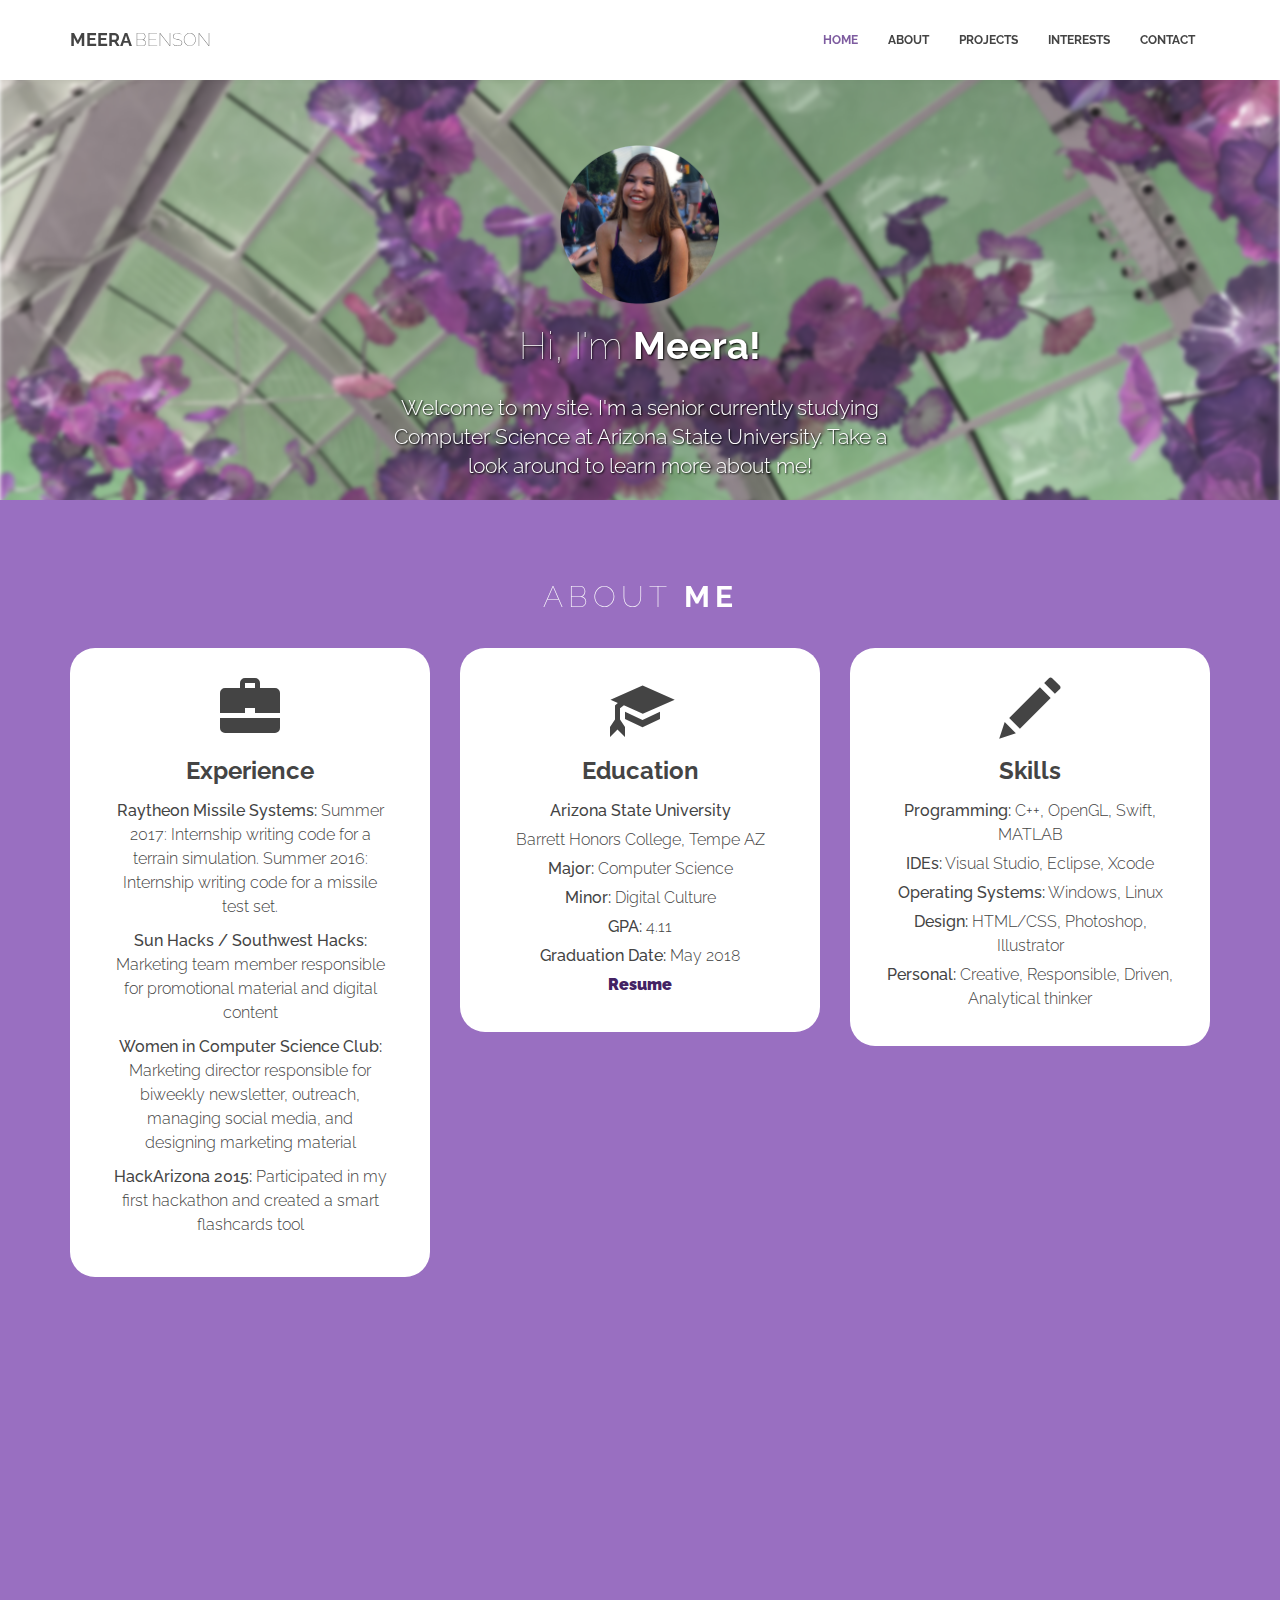
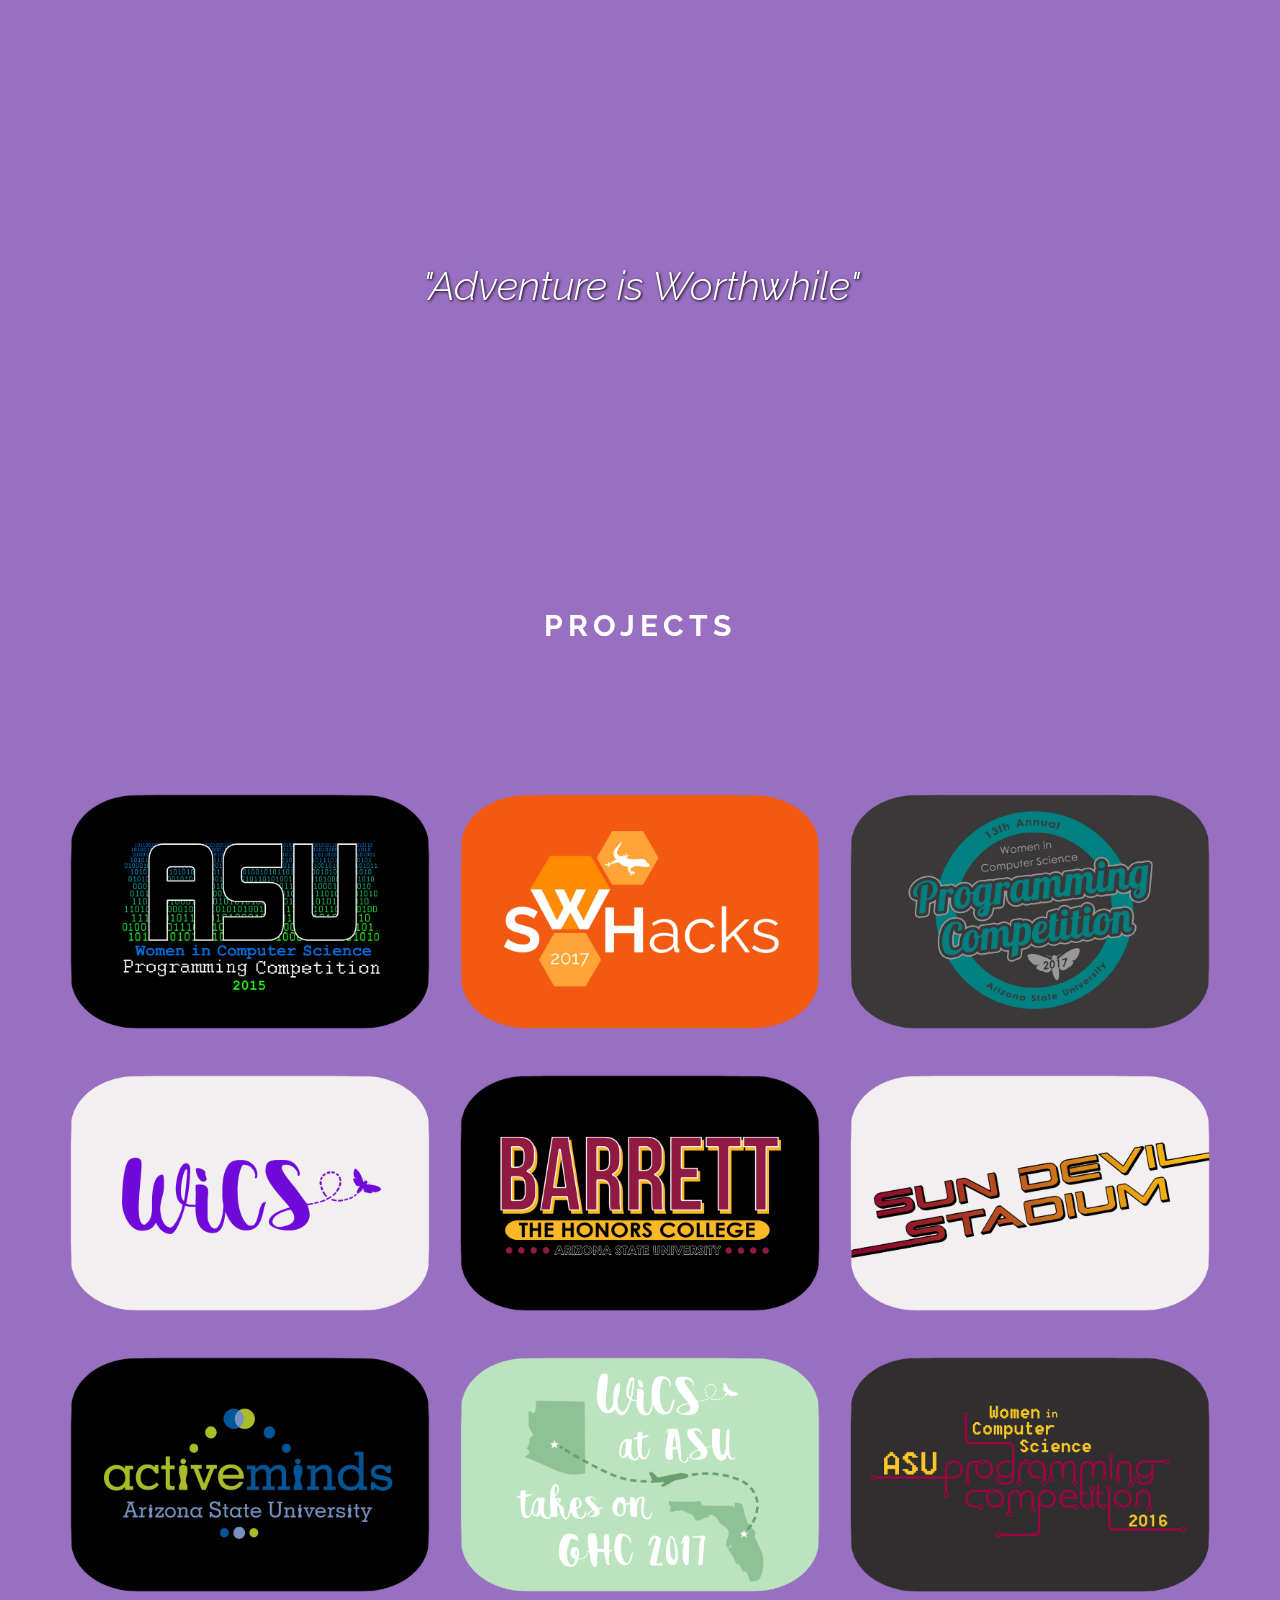
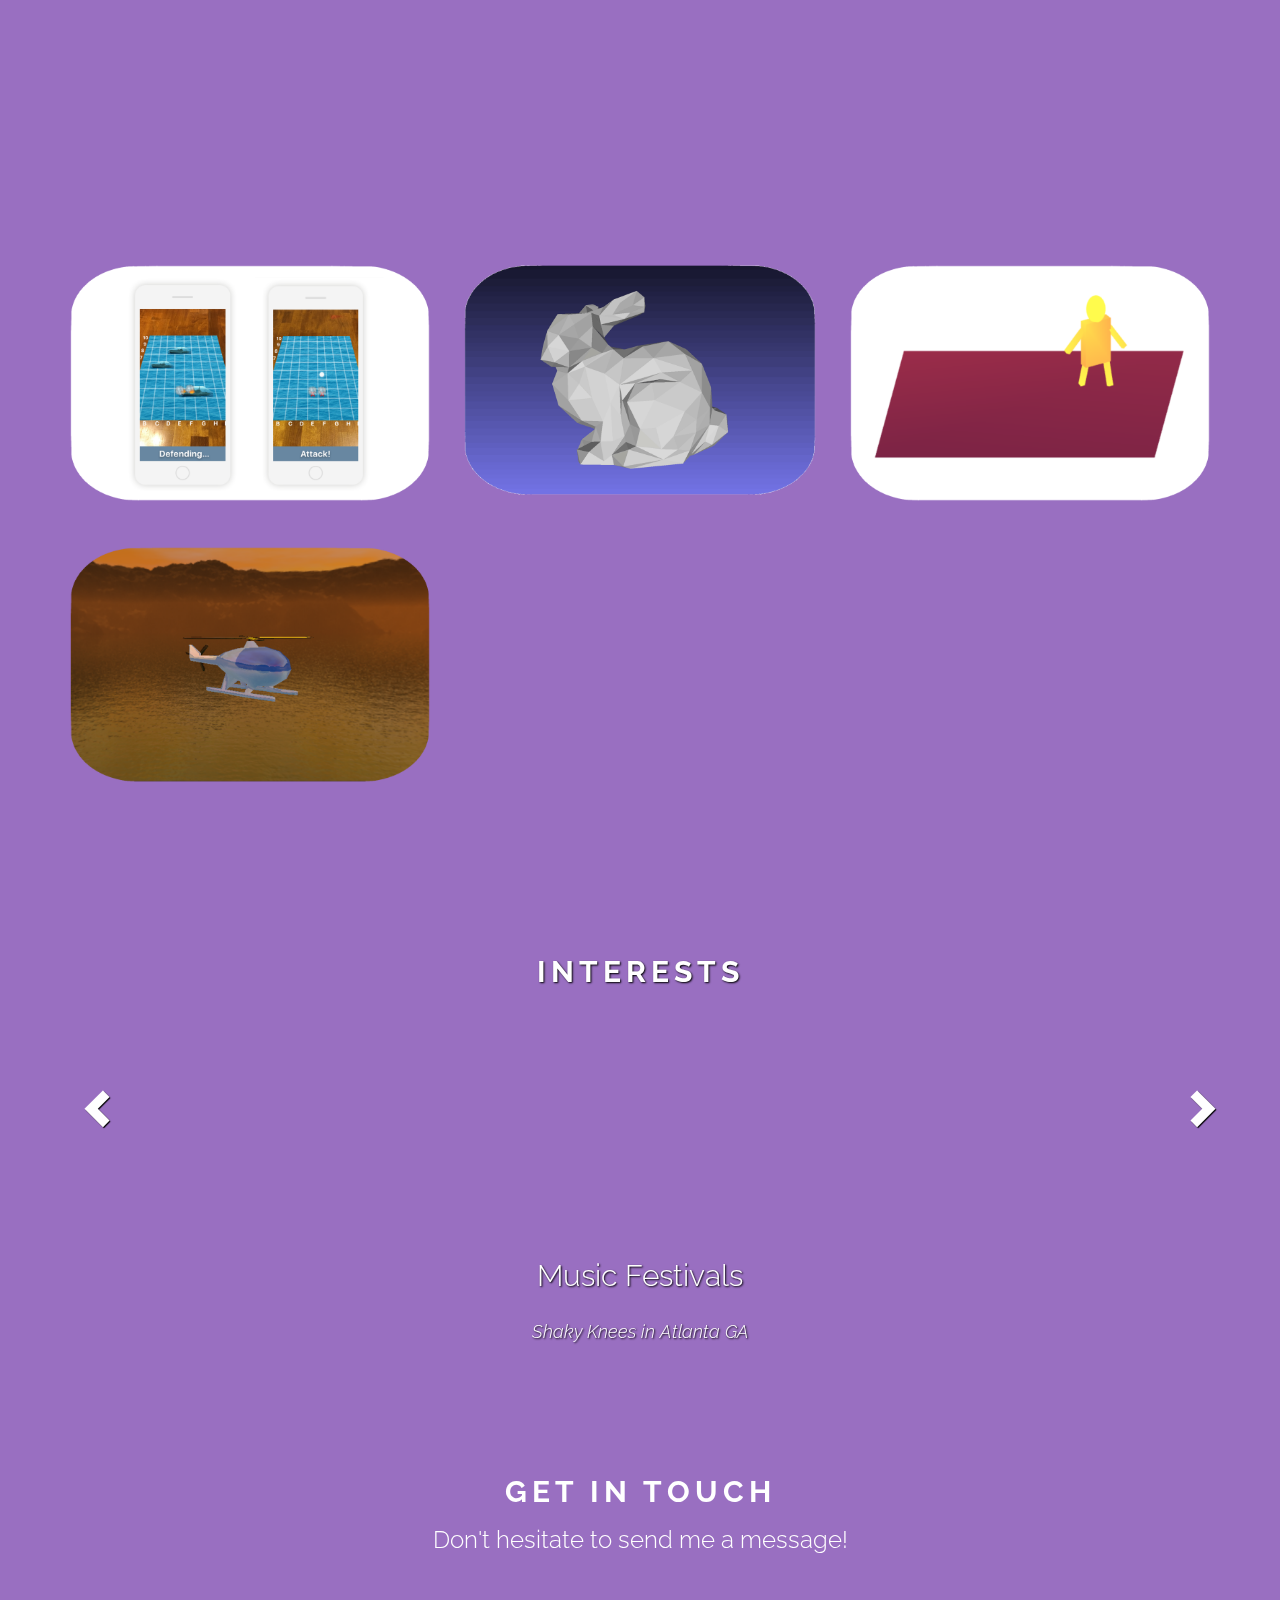
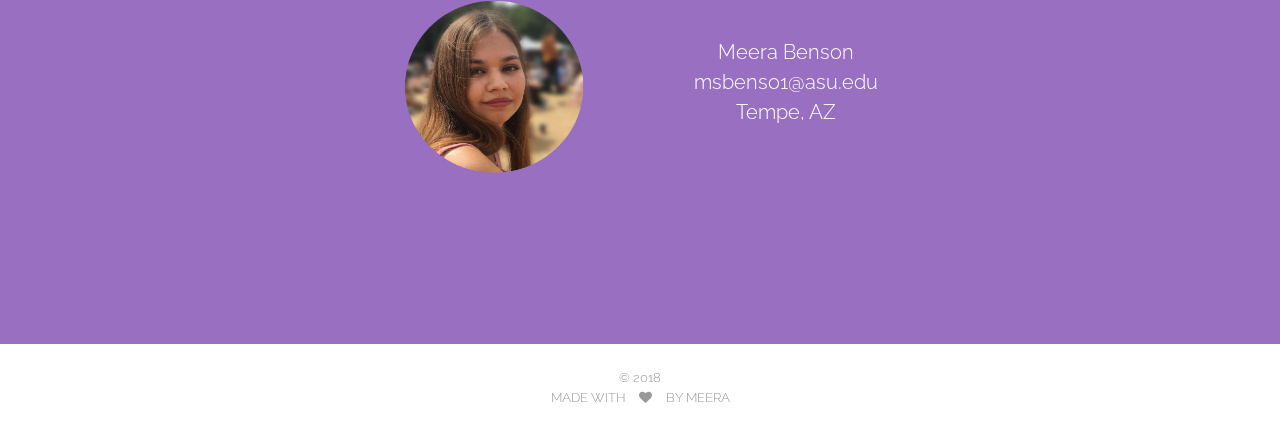
<file: index.html>
<!doctype html>
<html lang="en">
<head>
    <!-- Global site tag (gtag.js) - Google Analytics -->
    <script async src="https://www.googletagmanager.com/gtag/js?id=UA-115797005-1"></script>
    <script>
    window.dataLayer = window.dataLayer || [];
    function gtag(){dataLayer.push(arguments);}
    gtag('js', new Date());

    gtag('config', 'UA-115797005-1');
    </script>

	<!-- Meta, title, CSS, favicons, etc. -->
	<meta charset="utf-8">
	<meta name="viewport" content="width=device-width, initial-scale=1.0">
	<meta name="description" content="">
	<meta name="author" content="">
	<title>Meera Benson </title>
	
	<!-- Styles -->
	<link rel='stylesheet' href='assets/css/bootstrap.min.css'>
	<link rel='stylesheet' href='assets/css/animate.min.css'>
	<link rel='stylesheet' href="assets/css/font-awesome.min.css"/>
	<link rel='stylesheet' href="assets/css/style.css"/>
	<link rel='stylesheet' href="assets/css/normalize.css"/>

	
	<!-- Fonts -->
	<link href='http://fonts.googleapis.com/css?family=Raleway:200,300,400,500,600,700,800' rel='stylesheet' type='text/css'>

	<!-- HTML5 shim and Respond.js IE8 support of HTML5 elements and media queries -->
	<!--[if lt IE 9]>
		  <script src="https://oss.maxcdn.com/libs/html5shiv/3.7.0/html5shiv.js"></script>
		  <script src="https://oss.maxcdn.com/libs/respond.js/1.3.0/respond.min.js"></script>
	<![endif]-->
			
	<!-- Favicon -->
	<link rel="shortcut icon" type="image/x-icon" href="assets/img/icon.png">
</head>
<body>
<!-- Begin Hero Bg -->
<div id="parallax">
</div>
<!-- End Hero Bg
	================================================== -->
<!-- Start Header
	================================================== -->
<header id="header" class="navbar navbar-inverse navbar-fixed-top" role="banner">
<div class="container">
	<div class="navbar-header">
		<button class="navbar-toggle" type="button" data-toggle="collapse" data-target=".bs-navbar-collapse">
		<span class="sr-only">Toggle navigation</span>
		<span class="icon-bar"></span>
		<span class="icon-bar"></span>
		<span class="icon-bar"></span>
		</button>
		<!-- Your Logo -->
		<a href="#hero" class="navbar-brand">MEERA <span class="lighter">BENSON</span></a>
	</div>
	<!-- Start Navigation -->
	<nav class="collapse navbar-collapse bs-navbar-collapse navbar-right" role="navigation">
	<ul class="nav navbar-nav">
		<li>
		<a href="#hero">Home</a>
		</li>
		<li>
		<a href="#about">About</a>
		</li>
		<li>
		<a href="#gallery2">Projects</a>
		</li>
		<li>
		<a href="#slider">Interests</a>
		</li>
		<li>
		<a href="#contactarea">Contact</a>
		</li>
	</ul>
	</nav>
</div>
</header>

<!-- Intro
	================================================== -->
<section id="hero" class="section" >
<div class="container">
	<div class="row">
        <div class="col-md-3"> </div>

		<div class="col-md-6" style="text-align:center">
			<div class="herotext" >
				<h1 class="wow bounceInDown" data-wow-duration="1s" data-wow-delay="0.1s" style="text-shadow: 1px 1px 2px #000000">
                <p> <img src="assets/img/meera-circle.png" alt="Meera" style="width:160px; height:160px"></p>
                <span class="lighter">Hi, I'm </span>Meera!</h1>
				<p class="lead wow zoomIn" data-wow-duration="2s" data-wow-delay="0.5s" style="text-shadow: 1px 1px 2px #000000">
					Welcome to my site. I'm a senior currently studying Computer Science at Arizona State University. Take a look around to learn more about me!
				</p><p></p><p></p>
				<!--<p>
					<a href="#" class="btn btn-default btn-lg wow fadeInLeft" role="button"> View Gallery </a> &nbsp; <a href="#" class="btn btn-default btn-lg wow fadeInRight" role="button">Find a Cause</a> 
				</p> -->
			</div>
		</div>
	</div>
</div>
</section>
<!-- About
	================================================== -->
<!--<section id="about" class="parallax section" style="background-image: url(http://themepush.com/demo/runcharity/assets/img/1.jpg);">-->
<section id="about" class="parallax section">
<div class="wrapsection">
	<!--<div class="parallax-overlay" style="background-color: #01b0d1;opacity:0.9;"></div>-->
    <div class="parallax-overlay" style="background-color: #996fc1;"></div>
	<div class="container">
		<div class="row">
			<div class="col-md-12">
				<!-- Title -->
				<div class="maintitle">
					<h3 class="section-title" style="padding-bottom:20px"><span class="lighter">ABOUT</span> ME</h3>
					<!--<p class="lead">
						Mentum lectus id turpis suscipit, ut egestas magna volutpat. Donec a purus tellus. Nunc ut dolor eu est gravida auctor quis vitae sapien.
					</p>-->
				</div>
			</div>
			<div class="col-md-4 col-sm-6">
                <div class="service-box wow flipInY" data-wow-duration="1.5s" data-wow-delay="0.3s" style="border-radius: 25px">
					<span class="glyphicon glyphicon-briefcase"></span>
					<h3>Experience</h3>
					<p style="margin:10px">
						<span style="font-weight:500">Raytheon Missile Systems:</span> Summer 2017: Internship writing code for a terrain simulation. Summer 2016: Internship writing code for a missile test set.
					</p>
                    <p style="margin:10px">
						<span style="font-weight:500">Sun Hacks / Southwest Hacks:</span> Marketing team member responsible for promotional material and digital content
					</p>
                    <p style="margin:10px">
						<span style="font-weight:500">Women in Computer Science Club:</span> Marketing director responsible for biweekly newsletter, outreach, managing social media, and designing marketing material 
					</p>
                     <p style="margin:10px">
						<span style="font-weight:500">HackArizona 2015:</span> Participated in my first hackathon and created a smart flashcards tool
					</p>
				</div>
				
			</div>
			<div class="col-md-4 col-sm-6">
				<div class="service-box wow flipInY" data-wow-duration="1.5s" data-wow-delay="0.1s" style="border-radius: 25px">
					<span class="glyphicon glyphicon-education"></span>
					<h3>Education</h3>
					<p style="margin:5px">
                        <span style="font-weight:500">Arizona State University</span>
					</p>
                    <p style="margin:5px">
						Barrett Honors College, Tempe AZ
					</p>
                    <p style="margin:5px">
						<span style="font-weight:500">Major:</span> Computer Science
					</p>
                    <p style="margin:5px">
						<span style="font-weight:500">Minor:</span> Digital Culture
					</p>
                    <p style="margin:5px">
						<span style="font-weight:500">GPA:</span> 4.11
					</p>
                    <p style="margin:5px">
						<span style="font-weight:500">Graduation Date:</span> May 2018
					</p>
                    <p style="margin:5px">
						<span style="font-weight:800"><a href="BensonResume1.pdf" target="_blank"><b>Resume</b></a></span>
					</p>
				</div>
			</div>
			<div class="col-md-4 col-sm-6">
				<div class="service-box wow flipInY" data-wow-duration="1.5s" data-wow-delay="0.2s" style="border-radius: 25px">
					<span class="glyphicon glyphicon-pencil"></span>
					<h3>Skills</h3>
					<p style="margin:5px">
						<span style="font-weight:500">Programming:</span> C++, OpenGL, Swift, MATLAB
					</p>
                    <p style="margin:5px">
						<span style="font-weight:500">IDEs:</span> Visual Studio, Eclipse, Xcode
					</p>
                    <p style="margin:5px">
						<span style="font-weight:500">Operating Systems:</span> Windows, Linux
					</p>
                    <p style="margin:5px">
						<span style="font-weight:500">Design:</span> HTML/CSS, Photoshop, Illustrator
					</p>
                    <p style="margin:5px">
						<span style="font-weight:500">Personal:</span> Creative, Responsible, Driven, Analytical thinker
                    </p>
				</div>
			</div>
			<div class="col-md-4 col-sm-6">
				<div class="service-box wow zoomIn" data-wow-duration="1.5s" data-wow-delay="0.1s" style="border-radius: 25px">
					<!--<img style="border-radius: 25px" src="assets/img/meera2.jpg" alt="">-->
					<!--<h3>August 7, 2015 <br/>Square Garden</h3>-->
                    <span class="glyphicon glyphicon-plane"></span>
					<h3>Hobbies</h3>
					<div class="text-left">
						<p style="text-align:center">
                            I enjoy going to <span style="font-weight:500">sporting events</span>. You can always catch me at the stadium cheering on my Sun Devils. Another passion of mine is <span style="font-weight:500">music</span>. One of my favorite activities is going to concerts and music festivals. 
						</p>
						<p style="text-align:center">
                            <span style="font-weight:500">Traveling</span> is something I love to do. Visiting new places has allowed me to expand my perspective and learn about myself. I hope to continue discovering new cultures and experiencing unfamiliar places. 
						</p>
						<!--<p class="text-center">
							<button type="button" class="btn btn-info btn-md"><a href="#">RESUME</a></button>
                            <button type="button" class="btn btn-info btn-md"><a href="#">LINKEDIN</a></button>
						</p>-->
					</div>
				</div>
			</div>
			<div class="col-md-4 col-sm-6">
				<div class="service-box wow flipInY" data-wow-duration="1.5s" data-wow-delay="0.4s" style="border-radius: 25px">
					<span class="glyphicon glyphicon-star-empty"></span>
					<h3>Awards</h3>
                    <p style="margin:10px">
						2018 Facebook Women in Cybersecurity Scholar
					</p>
                    <p style="margin:10px">
						2017 ASU Grace Hopper Scholar
					</p>
					<p style="margin:10px">
						Ira A. Fulton Schools of Engineering Dean's List Fall 2014 - Spring 2017
					</p>
                    <p style="margin:10px">
						New American University President's Scholar
					</p>
                    <p style="margin:10px">
						Tucson Area High School Graphic Design Champion
					</p>
				</div>
			</div>
		</div>
	</div>
</div>
</section>
<!-- Random
	================================================== -->
<section class="parallax section" style="background-image: url(assets/img/athens.jpg); background-color:#996fc1">
	<div class="wrapsection" >
	<div class="parallax-overlay"></div>
	<div class="container">
		<div class="row">
			<div class="col-md-12 sol-sm-12">
				<div class="maintitle">
					<p style="font-size:40px; padding-top: 100px; text-shadow: 1px 1px 3px #000000" ><em>"Adventure is Worthwhile"</em></p>
					<p class="lead bottom0 wow bounceInUp" style="text-shadow: 1px 1px 2px #000000">
						Aesop
					</p>
				</div>
			</div>
		</div>
	</div>
	</div>
</section>
<!-- Gallery
	================================================== -->
<section id="gallery2" class="parallax section" >
<div class="wrapsection">
	<div class="parallax-overlay" style="background-color:#996fc1"></div>
	<div class="container">
		
			<div class="col-md-12 sol-sm-12">
				<div class="maintitle">
					<h3 class="section-title">PROJECTS</h3>
					<p class="lead wow flipInX">
						Check out some of the graphic design projects I've worked on
					</p>
				</div>
			</div>
			<div class="row">
			<div class="col-md-4">
				<img onclick="showCaptionA()" src="assets/img/progcomp1.png" alt="" class="image-responsive">
                <div id="progcomp1" class="lightSpeedIn animated" style="display:none;text-align:center"  >
					<p>T-shirt I made as a freshman for a WiCS coding competition </p>
				</div>
			</div>
                
            <div class="col-md-4">
				<img onclick="showCaptionH()"  src="assets/img/swhacks.png">
                <div id="swhacks" class="lightSpeedIn animated" style="display:none;text-align:center">
					<p>Logo I made for a <a href="https://swhacks.org/" target="_blank"><b>hackathon</b></a> at ASU</p>
				</div>
			</div>
                
			<!--<div class="col-md-4">
				<img onclick="showCaptionB()"  src="assets/img/foothills.png" alt="" class="image-responsive">
                <div id="catfoot" class="lightSpeedIn animated" style="display:none;text-align:center">
					<p>Published Snapchat geotag for my hometown </p>
				</div>
			</div>-->
            
            <div class="col-md-4">
				<img onclick="showCaptionC()"  src="assets/img/progcomp3.png" alt="" class="image-responsive">
                <div id="progcomp3" class="lightSpeedIn animated" style="display:none;text-align:center">
					<p>T-shirt I made as a junior for a WiCS coding competition</p>
				</div>
					
			</div>
            </div>
        
            <div class="row">
            
			<div class="col-md-4">
				<img onclick="showCaptionD()"  src="assets/img/wicspurple.png" alt="" class="image-responsive">
                <div id="wics" class="lightSpeedIn animated" style="display:none;text-align:center">
                    <p>Logo I made for the Women in Computer Science club. The moth represents the first "bug" found by Grace Hopper! I also worked on the WiCS <a href="http://wics-asu.org/" target="_blank"><b>website</b></a>. </p>
				</div>
			</div>
            
			<div class="col-md-4">
				<img onclick="showCaptionE()"  src="assets/img/barrett.png" alt="" class="image-responsive">
                <div id="barrett" class="lightSpeedIn animated" style="display:none;text-align:center">
					<p>Winning T-shirt design I made for Barrett Honors College</p>
				</div>
			</div>
            
			<div class="col-md-4">
				<img onclick="showCaptionF()"  src="assets/img/sundevilstadium.png" alt="" class="image-responsive">
                <div id="stadium" class="lightSpeedIn animated" style="display:none;text-align:center">
					<p>Published Snapchat geotag I made for ASU's football stadium </p>
				</div>
			</div>
            </div>
            
            <div class="row">
			<div class="col-md-4">
				<img onclick="showCaptionG()"  src="assets/img/activeminds.png">
                <div id="active" class="lightSpeedIn animated" style="display:none;text-align:center">
					<p>T-shirt I made for a mental health club at ASU</p>
				</div>
			</div>
                
            <div class="col-md-4">
				<img onclick="showCaptionI()"  src="assets/img/ghcshirt.png">
                <div id="ghcshirt" class="lightSpeedIn animated" style="display:none;text-align:center">
					<p>T-shirt I made for WiCS members attending the 2017 Grace Hopper Celebration of Women in Computing (including myself!)</p>
				</div>
			</div>
                
            <div class="col-md-4">
				<img onclick="showCaptionJ()"  src="assets/img/progcomp2.png">
                <div id="progcomp2" class="lightSpeedIn animated" style="display:none;text-align:center">
					<p>T-shirt I made as a sophomore for a WiCS coding competition</p>
				</div>
			</div>
                
            </div>
		
	</div>
</div>
</section>
    
    
<!-- Gallery
	================================================== -->
<section id="gallery2" class="parallax section" >
<div class="wrapsection" style="padding-top:0px">
	<div class="parallax-overlay" style="background-color:#996fc1"></div>
	<div class="container">
		
			<div class="col-md-12 sol-sm-12">
				<div class="maintitle">
					<p class="lead wow flipInX">
						I am very excited about combining my creativity and engineering skills... with <b style="font-size:24px">computer graphics</b>! Check back as this section continues to grow!
					</p>
				</div>
			</div>
			<div class="row">
			<div class="col-md-4">
				<img onclick="showCaption1()" src="assets/img/battleship.png" alt="" class="image-responsive">
                <div id="battleship" class="lightSpeedIn animated" style="display:none;text-align:center"  >
                    <p>For my honors thesis I am currently working on an augmented reality battleship game. See our progress <a href="https://www.youtube.com/watch?v=k1UOW4X9NEU" target="_blank"><b>here</b></a>.</p>
				</div>
			</div>
                
            <div class="col-md-4">
				<img onclick="showCaption2()"  src="assets/img/bunny_animation.gif">
                <div id="bunny" class="lightSpeedIn animated" style="display:none;text-align:center">
					<p>Using the halfedge data structure, I implemented the Loop Algorithm to smooth out a surface</p>
				</div>
			</div>
                
			<!--<div class="col-md-4">
				<img onclick="showCaptionB()"  src="assets/img/foothills.png" alt="" class="image-responsive">
                <div id="catfoot" class="lightSpeedIn animated" style="display:none;text-align:center">
					<p>Published Snapchat geotag for my hometown </p>
				</div>
			</div>-->
            
            <div class="col-md-4">
				<img onclick="showCaption3()"  src="assets/img/assignments.png" alt="" class="image-responsive">
                <div id="graphicsassignments" class="lightSpeedIn animated" style="display:none;text-align:center">
                    <p>I created these simple animations to learn basic concepts of graphics such as geometry, lighting, and shading  <a href="graphicsassignments/cube.html"><br/><b>Rotating Cubes</b></a> <br/> <a href="graphicsassignments/shadedSphere1.html" ><b>Shaded Surfaces</b> </a><br/>
                    <a href="graphicsassignments/figure1.html"><b>Moving Figure</b></a></p>
				</div>
					
			</div>
            </div>
        
            <div class="row">
            
			<div class="col-md-4">
				<img onclick="showCaption4()"  src="assets/img/helicopter.png" alt="" class="image-responsive">
                <div id="helicopter" class="lightSpeedIn animated" style="display:none;text-align:center">
					<p>I made this graphic to learn about concepts such as lighting, textures, and skyboxes. </p>
				</div>
			</div>
            
			<!--<div class="col-md-4">
				<img onclick="showCaptionE()"  src="assets/img/barrett.png" alt="" class="image-responsive">
                <div id="barrett" class="lightSpeedIn animated" style="display:none;text-align:center">
					<p>Winning T-shirt design I made for Barrett Honors College</p>
				</div>
			</div>
            
			<div class="col-md-4">
				<img onclick="showCaptionF()"  src="assets/img/sundevilstadium.png" alt="" class="image-responsive">
                <div id="stadium" class="lightSpeedIn animated" style="display:none;text-align:center">
					<p>Published Snapchat geotag I made for ASU's football stadium </p>
				</div>
			</div>
            </div> -->
            
            <!-- <div class="row">
			<div class="col-md-4">
				<img onclick="showCaptionG()"  src="assets/img/activeminds.png">
                <div id="active" class="lightSpeedIn animated" style="display:none;text-align:center">
					<p>T-shirt I made for a mental health club at ASU</p>
				</div>
			</div>
                
            <div class="col-md-4">
				<img onclick="showCaptionI()"  src="assets/img/ghcshirt.png">
                <div id="ghcshirt" class="lightSpeedIn animated" style="display:none;text-align:center">
					<p>T-shirt I made for WiCS members attending the 2017 Grace Hopper Celebration of Women in Computing (including myself!)</p>
				</div>
			</div>
                
            <div class="col-md-4">
				<img onclick="showCaptionJ()"  src="assets/img/progcomp2.png">
                <div id="progcomp2" class="lightSpeedIn animated" style="display:none;text-align:center">
					<p>T-shirt I made as a sophomore for a WiCS coding competition</p>
				</div>
			</div>
                
            </div> -->
		
	</div>
</div>
</section>
    
    
<!-- Text Carousel
	================================================== -->
<section id="slider" class="parallax section" style="background-image:url(assets/img/festival.jpg); background-color:#996fc1">
<div class="container">
<div class="col-md-12 sol-sm-12" style="padding-top:70px">
				<div class="maintitle">
					<h3  class="section-title" style="text-shadow: 1px 1px 2px #000000">INTERESTS</h3>
                    <!--<div id="testing">hi</div>-->
				</div>
			</div>
    </div>
<div class="wrapsection" style="padding-top:30px; padding-bottom:30px">
	<div class="container">
		<div class="row">
			<div class="col-md-12">
				<div id="Carousel" class="carousel slide">
					<div class="carousel-inner" style="padding:35px">
						<div class="item active">
                            
							<blockquote id="firstpic">
								
							</blockquote>
						</div>
						<div class="item">
							<blockquote>
								
							</blockquote>
						</div>
						<div class="item">
							<blockquote>
								
							</blockquote>
						</div>
					</div>
                    <a class="left carousel-control" href="#Carousel" data-slide="prev">
                    				
					<span class="glyphicon glyphicon-chevron-left" onclick="plusDivs(-1)" style="font-size:40px; text-shadow: 1px 1px 1px #000000"></span>
					</a>
					<a class="right carousel-control" href="#Carousel" data-slide="next">
					<span class="glyphicon glyphicon-chevron-right" onclick="plusDivs(+1)" style="font-size:40px; text-shadow: 1px 1px 1px #000000"></span>
					</a>
        </div>
                <p id="interesttitle" style="padding-top:130px; font-size:30px; text-align:center; text-shadow: 1px 1px 2px #000000">Music Festivals</p>
                <p id="interestsubtitle" style="font-size:18px; text-align:center; text-shadow: 1px 1px 2px #000000"><em>Shaky Knees in Atlanta GA</em></p>

					

			</div>
		</div>
	</div>
</div>
</section>
<!-- FAQ
	================================================== -->
<!--<section id="faq" class="section">
<div class="wrapsection">
	<div class="container">
		<div class="row">
			<div class="col-md-12 sol-sm-12">
				<div class="maintitle">
					<h3 class="section-title">Conditions of <span class="wow bounceInRight">Participation</span></h3>
					<p class="lead">
						Sed gravida, tortor in tincidunt sagittis, ligula lacus ultrices justo, sed mattis sem sem ut ex. Ut nunc elit, auctor et quam sit amet, convallis purus.
					</p>
				</div>
			</div>
		</div>
		<div class="row">
			<div class="col-md-4 col-sm-12">
				<div class="faq-block wow bounceInDown" data-wow-duration="1.5s" data-wow-delay="0s">
					<div class="panel-group">
						<div class="panel panel-default">
							<div class="panel-heading">
								<h4 class="panel-title">
								<a data-toggle="collapse" data-parent="#accordion" href="#collapseOne">
								How old can I be? </a>
								</h4>
							</div>
							<div id="collapseOne" class="panel-collapse collapse">
								<div class="panel-body">
									 How old. This is the detailed answer. It is a long established fact that a reader will be distracted by the readable content of a page when looking at its layout.
								</div>
							</div>
						</div>
						<div class="panel panel-default">
							<div class="panel-heading">
								<h4 class="panel-title">
								<a data-toggle="collapse" data-parent="#accordion" href="#collapseTwo">
								Can we donate clothes? </a>
								</h4>
							</div>
							<div id="collapseTwo" class="panel-collapse collapse">
								<div class="panel-body">
									 Can we? This is the detailed answer. It is a long established fact that a reader will be distracted by the readable content of a page when looking at its layout.
								</div>
							</div>
						</div>
						<div class="panel panel-default">
							<div class="panel-heading">
								<h4 class="panel-title">
								<a data-toggle="collapse" data-parent="#accordion" href="#collapseThree">
								How many miles to run ? </a>
								</h4>
							</div>
							<div id="collapseThree" class="panel-collapse collapse">
								<div class="panel-body">
									 So how many. This is the detailed answer. It is a long established fact that a reader will be distracted by the readable content of a page when looking at its layout.
								</div>
							</div>
						</div>
					</div>
				</div>
			</div>
			<div class="col-md-4 col-sm-12">
				<div class="faq-block wow bounceInDown" data-wow-duration="1.5s" data-wow-delay="0.1s">
					<div class="panel-group">
						<div class="panel panel-default">
							<div class="panel-heading">
								<h4 class="panel-title">
								<a data-toggle="collapse" data-parent="#accordion" href="#collapseFour">
								Can we show sponsors? </a>
								</h4>
							</div>
							<div id="collapseFour" class="panel-collapse collapse">
								<div class="panel-body">
									 Sponsors. This is the detailed answer. It is a long established fact that a reader will be distracted by the readable content of a page when looking at its layout.
								</div>
							</div>
						</div>
						<div class="panel panel-default">
							<div class="panel-heading">
								<h4 class="panel-title">
								<a data-toggle="collapse" data-parent="#accordion" href="#collapseFive">
								Are there free drinks? </a>
								</h4>
							</div>
							<div id="collapseFive" class="panel-collapse collapse">
								<div class="panel-body">
									 Drinks. This is the detailed answer. It is a long established fact that a reader will be distracted by the readable content of a page when looking at its layout.
								</div>
							</div>
						</div>
						<div class="panel panel-default">
							<div class="panel-heading">
								<h4 class="panel-title">
								<a data-toggle="collapse" data-parent="#accordion" href="#collapseSix">
								Is medical exam free ? </a>
								</h4>
							</div>
							<div id="collapseSix" class="panel-collapse collapse">
								<div class="panel-body">
									 Medical. This is the detailed answer. It is a long established fact that a reader will be distracted by the readable content of a page when looking at its layout.
								</div>
							</div>
						</div>
					</div>
				</div>
			</div>
			<div class="col-md-4 col-sm-12">
				<div class="faq-block wow bounceInDown" data-wow-duration="1.5s" data-wow-delay="0.2s">
					<div class="panel-group">
						<div class="panel panel-default">
							<div class="panel-heading">
								<h4 class="panel-title">
								<a data-toggle="collapse" data-parent="#accordion" href="#collapseSeven">
								Do you help with passport? </a>
								</h4>
							</div>
							<div id="collapseSeven" class="panel-collapse collapse">
								<div class="panel-body">
									 Passport. This is the detailed answer. It is a long established fact that a reader will be distracted by the readable content of a page when looking at its layout.
								</div>
							</div>
						</div>
						<div class="panel panel-default">
							<div class="panel-heading">
								<h4 class="panel-title">
								<a data-toggle="collapse" data-parent="#accordion" href="#collapseEight">
								What routes should one follow? </a>
								</h4>
							</div>
							<div id="collapseEight" class="panel-collapse collapse">
								<div class="panel-body">
									 Routes. This is the detailed answer. It is a long established fact that a reader will be distracted by the readable content of a page when looking at its layout.
								</div>
							</div>
						</div>
						<div class="panel panel-default">
							<div class="panel-heading">
								<h4 class="panel-title">
								<a data-toggle="collapse" data-parent="#accordion" href="#collapseNine">
								Do I have to pay a tax? </a>
								</h4>
							</div>
							<div id="collapseNine" class="panel-collapse collapse">
								<div class="panel-body">
									 Tax. This is the detailed answer. It is a long established fact that a reader will be distracted by the readable content of a page when looking at its layout.
								</div>
							</div>
						</div>
					</div>
				</div>
			</div>
		</div>
	</div>
</div>
</section>
<!-- Random
	================================================== -->
<!-- <section class="whitecolor parallax section" style="background-image: url(http://themepush.com/demo/runcharity/assets/img/5.jpg);">
<div class="wrapsection">
	<div class="container">
	<div class="row">
		<div class="col-md-12 sol-sm-12">
			<div class="maintitle">
				<h3 class="section-title justtitle">HERE? <span class="wow flipInX"></span></h3>
				<p class="lead bottom0">
					 Fusce fermentum lectus id turpis suscipit, ut egestas magna volutpat. Donec a purus tellus. Nunc ut dolor eu est gravida auctor quis vitae.
				</p>
			</div>
		</div>
	</div>
	</div>
</div>
</section>
<!-- Contact
	================================================== -->
<section id="contactarea" class="parallax section" >
<section id="contactarea" class="parallax section">
<div class="wrapsection">
	<div class="parallax-overlay" style="background-color: #996fc1;"></div>
	<div class="container">
		<div class="row">
            
			<div class="col-md-12">
				<div class="maintitle">
					<h3 class="section-title" style="padding-top:20px">Get in Touch</h3>
					<p class="lead">
						Don't hesitate to send me a message!
					</p>
				</div>
            </div>
            <div class="col-md-3"></div>
            <div class="col-md-3">
                <img style="width:180px; height:180px" src="assets/img/meera-circle2.png"  alt="">
            </div>
            <div class="col-md-3" style="padding-top:40px">
                <div style="font-size:20px">Meera Benson <br>msbenso1@asu.edu<br>Tempe, AZ</div> <br/><br/>
                
				<!--<form id="contact" name="contact" method="post" class="text-left">
					<fieldset>
						<div class="row">
							<div class="col-md-4 wow fadeIn animated animated" data-wow-delay="0.1s" data-wow-duration="2s">
								<label for="name">Name<span class="required">*</span></label>
								<input type="text" name="name" id="name" size="30" value="" required/>
							</div>
							<div class="col-md-4 wow fadeIn animated" data-wow-delay="0.3s" data-wow-duration="2s">
								<label for="email">Email<span class="required">*</span></label>
								<input type="text" name="email" id="email" size="30" value="" required/>
							</div>
							<div class="col-md-4 wow fadeIn animated" data-wow-delay="0.3s" data-wow-duration="2s">
								<label for="phone">Phone</label>
								<input type="text" name="phone" id="phone" size="30" value=""/>
							</div>
						</div>
						<div class="wow fadeIn animated" data-wow-delay="0.3s" data-wow-duration="1.5" style="margin-top:15px;">
							<label for="message">Message<span class="required">*</span></label>
							<textarea name="message" id="message" required></textarea>
						</div>
						<div class="wow fadeIn animated" data-wow-delay="0.3" data-wow-duration="1.5s">
							<input id="submit" type="submit" name="submit" value="Send"/>
						</div>
					</fieldset>
				</form>-->
				<div id="success">		
					<p class="contactalert">
						Your message was sent succssfully! I will be in touch as soon as I can.
					</p>			
				</div>
				<div id="error">			
					<p class="contactalert">
						 Something went wrong, try refreshing and submitting the form again.
					</p>			
				</div>
			</div>
            <div class="col-md-12" style="padding-top:20px">
            
            <span class="social wow zoomIn">
	               <a href="https://github.com/meerabenson"><i class="fa fa-github" style="font-size:28px; padding-top:8px"></i></a>&nbsp;&nbsp;
	               <a href="https://www.linkedin.com/in/meera-benson-825152133/"><i class="fa fa-linkedin" style="font-size:24px; padding-top:7px"></i></a>
                    &nbsp;&nbsp;
	               <a href="mailto:msbenso1@asu.edu"><i class="fa fa-envelope-o" style="font-size:24px;  padding-top:7px"></i></a>
	               <!--<a href="#"><i class="fa fa-google-plus"></i></a>-->
	           </span>
            
            
            </div>
		</div>
	</div>
</div>
</section> -->
<!-- Credits 
=============================================== -->
<section id="credits" class="text-center">
	&copy; 2018 
    <br/>Made  with<i class="fa fa-heart"></i>by   Meera
</section>
<!-- Bootstrap core JavaScript
	================================================== -->
<!-- Placed at the end of the document so the pages load faster -->
<script src="assets/js/jquery.min.js"></script>
<script src="assets/js/bootstrap.min.js"></script>
<script src="assets/js/waypoints.min.js"></script>
<script src="assets/js/jquery.scrollTo.min.js"></script>
<script src="assets/js/jquery.localScroll.min.js"></script>
<script src="assets/js/jquery.magnific-popup.min.js"></script>
<script src="assets/js/validate.js"></script>
<script src="assets/js/common.js"></script>
<script>
    
    var slideIndex = 1;
    
    function plusDivs(n) {
        showDivs(slideIndex += n);
    }
    
    function showDivs(n) {
        var p = document.getElementById('slider');
        var q = document.getElementById('interesttitle');
        var s = document.getElementById('interestsubtitle');
        
        if(n > 6) {
            n = 1;
            slideIndex = 1;
        }
        
        if(n < 1) {
            n = 6;
            slideIndex = 6;
        }
        
        if(n == 1) {
            q.innerHTML = "Music Festivals";
            p.style.backgroundImage = 'url(assets/img/festival.jpg)'; 
            s.innerHTML = "<em>Shaky Knees in Atlanta GA</em>";
        }
        
        else if(n == 2) {
            q.innerHTML = "Traveling";
            p.style.backgroundImage = 'url(assets/img/travel.JPG)';
            s.innerHTML = "<em>View from the São Jorge Castle in Lisbon, Portugal</em>";

        }
        
        else if(n == 3) {            
            q.innerHTML = "Therapy Dogs";
            p.style.backgroundImage = 'url(assets/img/pups.JPG)';
            s.innerHTML = "<em>Puppysitting adorable golden retrievers</em>";
        }
        
        else if(n == 4) {
            q.innerHTML = "Sports";
            p.style.backgroundImage = 'url(assets/img/sports.JPG)';
            s.innerHTML = "<em>Sun Devil football taking on Notre Dame</em>";
        }
        
        else if(n == 5) {
            q.innerHTML = "Women in Computer Science Club";
            p.style.backgroundImage = 'url(assets/img/wics.JPG)';
            s.innerHTML = "<em>Lunch and learn with Intel</em>";
        }
        
        else if(n == 6) {
            q.innerHTML = "Coffee";
            p.style.backgroundImage = 'url(assets/img/coffee2.jpg)'; 
            s.innerHTML = "<em>Enjoying a refreshing cold brew</em>";
        }
    }
    
    
    function showCaptionA() {
        
        var p = document.getElementById('progcomp1');
        if (p.style.display == 'none') {
        p.style.display = 'block';
        p = document.getElementById('catfoot');  
        p.style.display = 'none';
        p = document.getElementById('progcomp3');  
        p.style.display = 'none';
        p = document.getElementById('wics');  
        p.style.display = 'none';
        p = document.getElementById('barrett');  
        p.style.display = 'none';
        p = document.getElementById('stadium');  
        p.style.display = 'none';
        p = document.getElementById('active');  
        p.style.display = 'none';
        p = document.getElementById('progcomp2');  
        p.style.display = 'none';
        p = document.getElementById('swhacks');  
        p.style.display = 'none';
        p = document.getElementById('ghcshirt');  
        p.style.display = 'none';
        
        } else {
            p.style.display = 'none';
        }
        
    }
    
   
    
    function showCaptionC() {
        
        var p = document.getElementById('progcomp3');
        if (p.style.display == 'none') {
        p.style.display = 'block';
        p = document.getElementById('progcomp1');  
        p.style.display = 'none';
        p = document.getElementById('wics');  
        p.style.display = 'none';
        p = document.getElementById('barrett');  
        p.style.display = 'none';
        p = document.getElementById('stadium');  
        p.style.display = 'none';
        p = document.getElementById('active');  
        p.style.display = 'none';
        p = document.getElementById('progcomp2');  
        p.style.display = 'none';
        p = document.getElementById('swhacks');  
        p.style.display = 'none';
        p = document.getElementById('ghcshirt');  
        p.style.display = 'none';
        } else {
            p.style.display = 'none';
        }
        
    }
    
    function showCaptionD() {
        
        var p = document.getElementById('wics');
        if (p.style.display == 'none') {
        p.style.display = 'block';
        p = document.getElementById('progcomp3');  
        p.style.display = 'none';
        p = document.getElementById('progcomp1');  
        p.style.display = 'none';
        p = document.getElementById('barrett');  
        p.style.display = 'none';
        p = document.getElementById('stadium');  
        p.style.display = 'none';
        p = document.getElementById('active');  
        p.style.display = 'none';
        p = document.getElementById('progcomp2');  
        p.style.display = 'none';
        p = document.getElementById('swhacks');  
        p.style.display = 'none';
        p = document.getElementById('ghcshirt');  
        p.style.display = 'none';
        } else {
            p.style.display = 'none';
        }
        
    }
    
    function showCaptionE() {
        
        var p = document.getElementById('barrett');
        if (p.style.display == 'none') {
        p.style.display = 'block';
        p = document.getElementById('progcomp3');  
        p.style.display = 'none';
        p = document.getElementById('wics');  
        p.style.display = 'none';
        p = document.getElementById('progcomp1');  
        p.style.display = 'none';
        p = document.getElementById('stadium');  
        p.style.display = 'none';
        p = document.getElementById('active');  
        p.style.display = 'none';
        p = document.getElementById('progcomp2');  
        p.style.display = 'none';
        p = document.getElementById('swhacks');  
        p.style.display = 'none';
        p = document.getElementById('ghcshirt');  
        p.style.display = 'none';
        } else {
            p.style.display = 'none';
        }
        
    }
    
    function showCaptionF() {
        
        var p = document.getElementById('stadium');
        if (p.style.display == 'none') {
        p.style.display = 'block';
        p = document.getElementById('progcomp3');  
        p.style.display = 'none';
        p = document.getElementById('wics');  
        p.style.display = 'none';
        p = document.getElementById('barrett');  
        p.style.display = 'none';
        p = document.getElementById('progcomp1');  
        p.style.display = 'none';
        p = document.getElementById('active');  
        p.style.display = 'none';
        p = document.getElementById('progcomp2');  
        p.style.display = 'none';
        p = document.getElementById('swhacks');  
        p.style.display = 'none';
        p = document.getElementById('ghcshirt');  
        p.style.display = 'none';
        } else {
            p.style.display = 'none';
        }
        
    }
    
    function showCaptionG() {
        
        var p = document.getElementById('active');
        if (p.style.display == 'none') {
        p.style.display = 'block';
        p = document.getElementById('progcomp3');  
        p.style.display = 'none';
        p = document.getElementById('wics');  
        p.style.display = 'none';
        p = document.getElementById('barrett');  
        p.style.display = 'none';
        p = document.getElementById('stadium');  
        p.style.display = 'none';
        p = document.getElementById('progcomp1');  
        p.style.display = 'none';
        p = document.getElementById('progcomp2');  
        p.style.display = 'none';
        p = document.getElementById('swhacks');  
        p.style.display = 'none';
        p = document.getElementById('ghcshirt');  
        p.style.display = 'none';
        } else {
            p.style.display = 'none';
        }
        
    }
    
    function showCaptionH() {
        
        var p = document.getElementById('swhacks');
        if (p.style.display == 'none') {
        p.style.display = 'block';
        p = document.getElementById('progcomp3');  
        p.style.display = 'none';
        p = document.getElementById('wics');  
        p.style.display = 'none';
        p = document.getElementById('barrett');  
        p.style.display = 'none';
        p = document.getElementById('stadium');  
        p.style.display = 'none';
        p = document.getElementById('active');  
        p.style.display = 'none';
        p = document.getElementById('progcomp1');  
        p.style.display = 'none';
        p = document.getElementById('progcomp2');  
        p.style.display = 'none';
        p = document.getElementById('ghcshirt');  
        p.style.display = 'none';
        } else {
            p.style.display = 'none';
        }
        
    }
    
    function showCaptionI() {
        
        var p = document.getElementById('ghcshirt');
        if (p.style.display == 'none') {
        p.style.display = 'block';
        p = document.getElementById('progcomp3');  
        p.style.display = 'none';
        p = document.getElementById('wics');  
        p.style.display = 'none';
        p = document.getElementById('barrett');  
        p.style.display = 'none';
        p = document.getElementById('stadium');  
        p.style.display = 'none';
        p = document.getElementById('active');  
        p.style.display = 'none';
        p = document.getElementById('progcomp1');  
        p.style.display = 'none';
        p = document.getElementById('swhacks');  
        p.style.display = 'none';
        p = document.getElementById('progcomp2');  
        p.style.display = 'none';
        } else {
            p.style.display = 'none';
        }
        
    }
    
        function showCaptionJ() {
        
        var p = document.getElementById('progcomp2');
        if (p.style.display == 'none') {
        p.style.display = 'block';
        p = document.getElementById('progcomp3');  
        p.style.display = 'none';
        p = document.getElementById('wics');  
        p.style.display = 'none';
        p = document.getElementById('barrett');  
        p.style.display = 'none';
        p = document.getElementById('stadium');  
        p.style.display = 'none';
        p = document.getElementById('active');  
        p.style.display = 'none';
        p = document.getElementById('progcomp1');  
        p.style.display = 'none';
        p = document.getElementById('swhacks');  
        p.style.display = 'none';
        p = document.getElementById('ghcshirt');  
        p.style.display = 'none';
        } else {
            p.style.display = 'none';
        }
        
    }
    
        function showCaption1() {
        
        var p = document.getElementById('battleship');
        if (p.style.display == 'none') {
        p.style.display = 'block';
        p = document.getElementById('bunny');  
        p.style.display = 'none';
        p = document.getElementById('graphicsassignments');  
        p.style.display = 'none';
        p = document.getElementById('helicopter');  
        p.style.display = 'none';
        } else {
            p.style.display = 'none';
        }
        
    }
    
    function showCaption2() {
        
        var p = document.getElementById('bunny');
        if (p.style.display == 'none') {
        p.style.display = 'block';
        p = document.getElementById('graphicsassignments');  
        p.style.display = 'none';
        p = document.getElementById('battleship');  
        p.style.display = 'none';
        p = document.getElementById('helicopter');  
        p.style.display = 'none';
        } else {
            p.style.display = 'none';
        }
        
    }
    
 
    function showCaption3() {
        
        var p = document.getElementById('graphicsassignments');
        if (p.style.display == 'none') {
        p.style.display = 'block';
        p = document.getElementById('bunny');  
        p.style.display = 'none';
        p = document.getElementById('battleship');  
        p.style.display = 'none';
        p = document.getElementById('helicopter');  
        p.style.display = 'none';
        } else {
            p.style.display = 'none';
        }
        
    }
    
    function showCaption4() {
        
        var p = document.getElementById('helicopter');
        if (p.style.display == 'none') {
        p.style.display = 'block';
        p = document.getElementById('bunny');  
        p.style.display = 'none';
        p = document.getElementById('battleship');  
        p.style.display = 'none';
        p = document.getElementById('graphicsassignments');  
        p.style.display = 'none';
        } else {
            p.style.display = 'none';
        }
        
    }
    
    
    
</script>
</body>
</html>
</file>
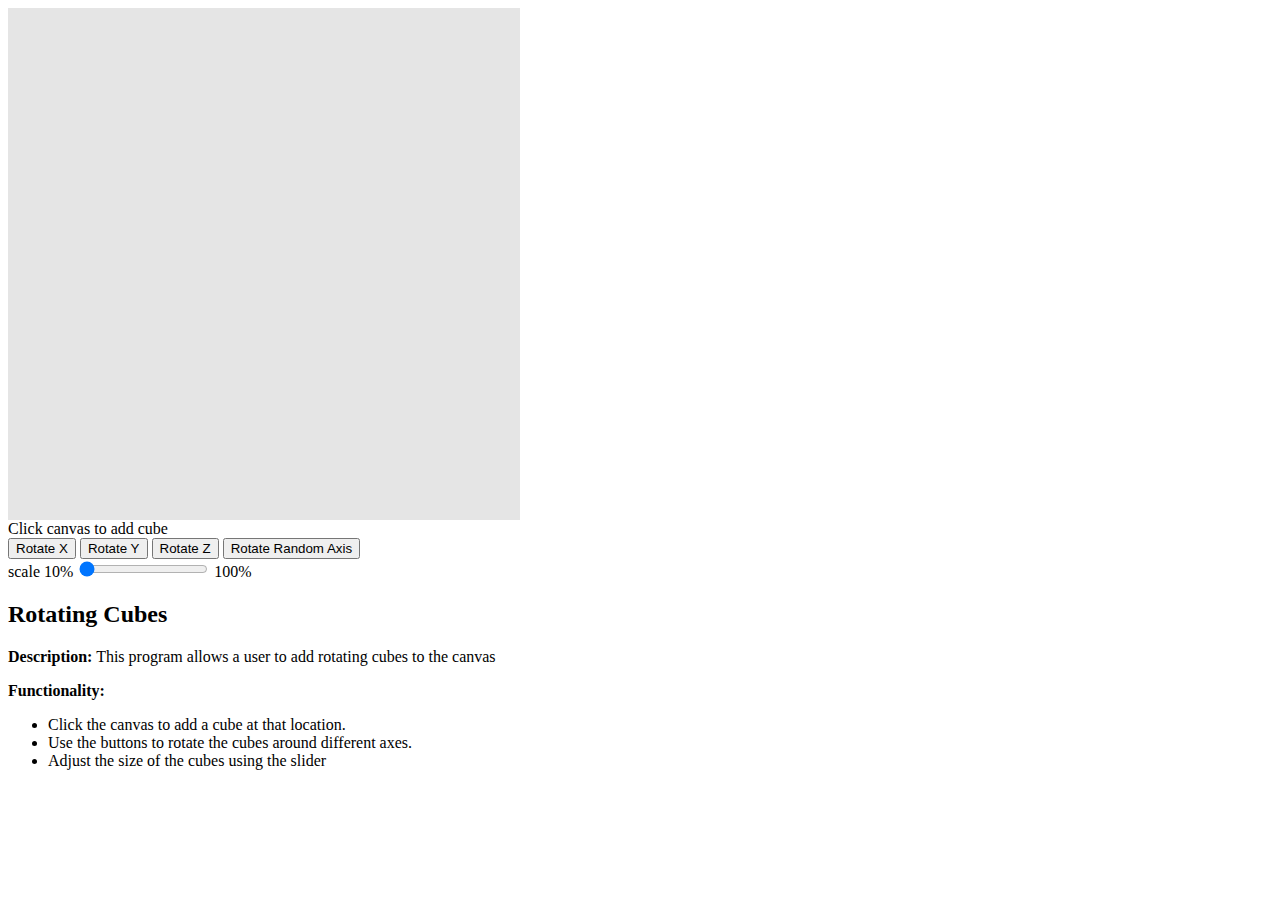
<file: graphicsassignments/cube.html>
<html>

<script id="vertex-shader" type="x-shader/x-vertex">

attribute  vec4 vPosition;
attribute  vec4 vColor;
varying vec4 fColor;

uniform vec3 theta;
uniform mat4 modelView;

void main() 
{
    // Compute the sines and cosines of theta for each of
    //   the three axes in one computation.
    vec3 angles = radians( theta );
    vec3 c = cos( angles );
    vec3 s = sin( angles );

    // Remeber: thse matrices are column-major
    mat4 rx = mat4( 1.0,  0.0,  0.0, 0.0,
		    0.0,  c.x,  s.x, 0.0,
		    0.0, -s.x,  c.x, 0.0,
		    0.0,  0.0,  0.0, 1.0 );

    mat4 ry = mat4( c.y, 0.0, -s.y, 0.0,
		    0.0, 1.0,  0.0, 0.0,
		    s.y, 0.0,  c.y, 0.0,
		    0.0, 0.0,  0.0, 1.0 );


    mat4 rz = mat4( c.z, -s.z, 0.0, 0.0,
		    s.z,  c.z, 0.0, 0.0,
		    0.0,  0.0, 1.0, 0.0,
		    0.0,  0.0, 0.0, 1.0 );
            
    vec4 vPos = vec4(0.5,0.5,-0.5,0);

    // HW470: multiply the position by the model view matrix
    fColor = vColor;
    mat4 m = rz * ry *rx;
    gl_Position = modelView * m * vPosition;

} 
</script>

<script id="fragment-shader" type="x-shader/x-fragment">

precision mediump float;
   
varying vec4 fColor;

void
main()
{
    gl_FragColor = fColor;
}
</script>

<script type="text/javascript" src="../Common/webgl-utils.js"></script>
<script type="text/javascript" src="../Common/InitShaders.js"></script>
<script type="text/javascript" src="../Common/MV.js"></script>
<script type="text/javascript" src="cubeDefinition.js"></script>
<script type="text/javascript" src="cube.js"></script>

    
<canvas id="gl-canvas" width="512" height="512">
Oops ... your browser doesn't support the HTML5 canvas element
</canvas>
   
<!--HW470: added text about the program-->
<br/>
Click canvas to add cube<br/>
<button id= "xButton">Rotate X</button>
<button id= "yButton">Rotate Y</button>
<button id= "zButton">Rotate Z</button>
<button id= "randButton">Rotate Random Axis</button><br/>
scale 10% <input id="slider" type="range"
 min="1" max="8" step="1" value="0" />
 100%
    
  <h2>Rotating Cubes</h2>
    <p><b>Description:</b> This program allows a user to add rotating cubes to the canvas </p>
    <p><b>Functionality:</b> 
    <ul><li>Click the canvas to add a cube at that location.</li> <li>Use the buttons to rotate the cubes around different axes.</li> <li>Adjust the size of the cubes using the slider</li></ul>
    
<body>
</body>
</html>
</file>
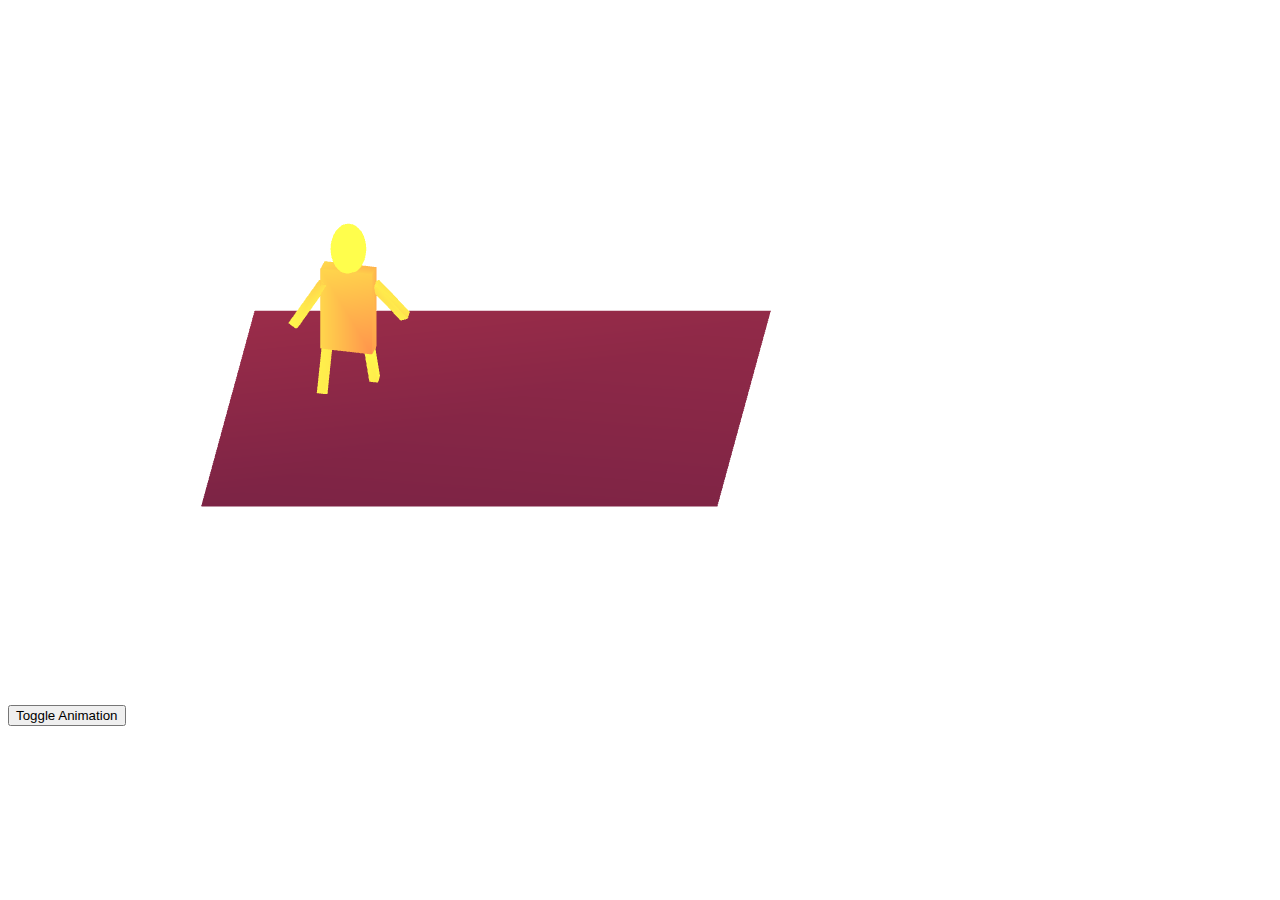
<file: graphicsassignments/figure1.html>
<html>

<button id="animate">Toggle Animation</button>
    
<script id="vertex-shader" type="x-shader/x-vertex">

attribute  vec4 vPosition;
attribute  vec4 vColor;
attribute  vec2 vTexCoord;
attribute vec4 vNormal;

varying vec4 fColor;
varying vec2 fTexCoord;

uniform vec4 ambientProduct, diffuseProduct, specularProduct;
uniform mat4 modelViewMatrix;
uniform mat4 projectionMatrix;
uniform vec4 lightPosition;
uniform float shininess;

void main() 
{
    vec3 pos = -(modelViewMatrix * vPosition).xyz;
    vec3 light = lightPosition.xyz;
    vec3 L = normalize( light - pos );

	
    vec3 E = normalize( -pos );
    vec3 H = normalize( L + E );

    
    // Transform vertex normal into eye coordinates
    
 
    vec3 N = normalize( (modelViewMatrix*vNormal).xyz);

    // Compute terms in the illumination equation
    vec4 ambient = ambientProduct;

    float Kd = max( dot(L, N), 0.0 );
    vec4  diffuse = Kd*diffuseProduct;

    float Ks = pow( max(dot(N, H), 0.0), shininess );
    vec4  specular = Ks * specularProduct;
    
    if( dot(L, N) < 0.0 ) {
	specular = vec4(0.0, 0.0, 0.0, 1.0);
    } 

    gl_Position = projectionMatrix * modelViewMatrix * vPosition;
    
    fColor = ambient + diffuse +specular;

    fColor.a = 1.0;
    
    
    
    
    


    //gl_Position = projectionMatrix * //modelViewMatrix * vPosition;
    
    //fColor = vColor;
    //fTexCoord = vTexCoord;
} 
</script>

<script id="fragment-shader" type="x-shader/x-fragment">

precision mediump float;
   
varying vec4 fColor;
varying vec2 fTexCoord;

uniform sampler2D texture;

void
main()
{
    gl_FragColor = fColor; // * texture2D( texture, fTexCoord );
}
</script>



<script type="text/javascript" src="../Common/webgl-utils.js"></script>
<script type="text/javascript" src="../Common/InitShaders.js"></script>
<script type="text/javascript" src="../Common/MV.js"></script>
<script type="text/javascript" src="figure1.js"></script>
<script type="text/javascript" src="geometry1.js"></script>

    
    
    
    <div style="display:none">
<div id="slider0">
torso angle -180 <input id="slide" type="range"
 min="-180" max="180" step="10" value="0"
  />
 180
</div><br/>
<div id="slider10">
head2 angle -180 <input id="slide" type="range"
 min="-180" max="180" step="10" value="0"
  />
 180
</div><br/>

<div id="slider1">
head1 angle -180 <input id="slide" type="range"
 min="-180" max="180" step="10" value="0"
  />
 180
</div><br/>

<div id="slider2">
left upper arm angle -180 <input id="slide" type="range"
 min="-180" max="180" step="10" value="0"
  />
 180
</div><br/>
<div id="slider3">
left lower arm angle -180 <input id="slide" type="range"
 min="-180" max="180" step="10" value="0"
  />
 180
</div><br/>
<div id="slider4">
right upper arm angle -180 <input id="slide" type="range"
 min="-180" max="180" step="10" value="0"
  />
 180
</div><br/>
<div id="slider5">
right lower arm angle -180 <input id="slide" type="range"
 min="-180" max="180" step="10" value="0"
  />
 180
</div><br/>
<div id="slider6">
left upper leg angle -180 <input id="slide" type="range"
 min="-180" max="180" step="10" value="0"
  />
 180
</div><br/>
<div id="slider7">
left lower leg angle -180 <input id="slide" type="range"
 min="-180" max="180" step="10" value="0"
  />
 180
</div><br/>
<div id="slider8">
right upper leg angle -180 <input id="slide" type="range"
 min="-180" max="180" step="10" value="0"
  />
 180
</div><br/>

<div id="slider9">
right lower leg angle -180 <input id="slide" type="range"
 min="-180" max="180" step="10" value="0"
  />
 180
</div><br/>
        </div>


<body>
<canvas id="gl-canvas" width="712" height="712">
Oops ... your browser doesn't support the HTML5 canvas element
</canvas>
</body>
</html>
</file>
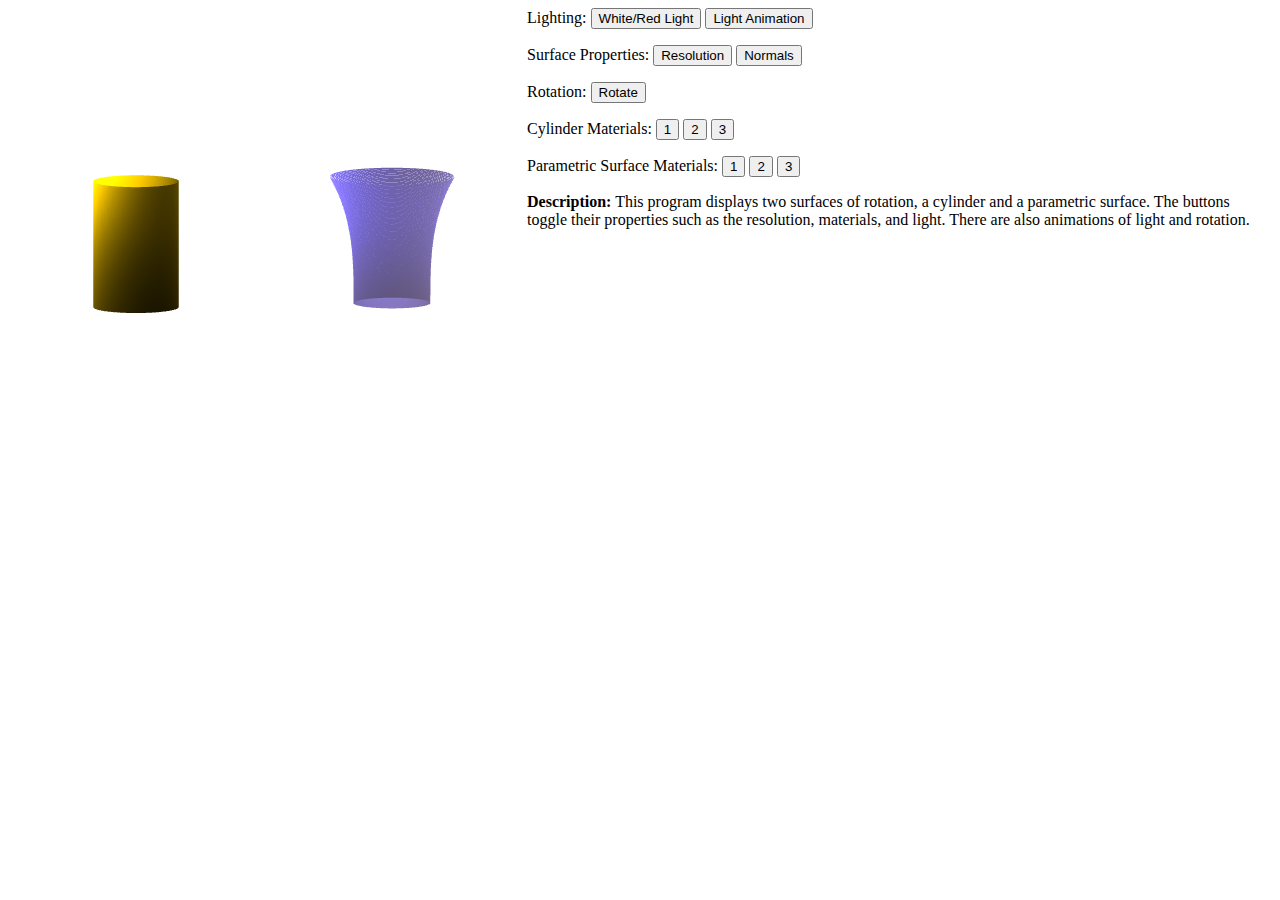
<file: graphicsassignments/shadedSphere1.html>
<!DOCTYPE html>
<html>

<script id="vertex-shader" type="x-shader/x-vertex">

attribute vec4 vPosition;
attribute vec4 vNormal;

varying vec4 fColor;

uniform vec4 ambientProduct, diffuseProduct, specularProduct;
uniform mat4 modelViewMatrix;
uniform mat4 modelViewMatrix2;
uniform mat4 projectionMatrix;
uniform vec4 lightPosition;
uniform float shininess;
uniform vec3 thetaC;

void
main()
{
    vec3 pos = -(modelViewMatrix * vPosition).xyz;
    vec3 light = lightPosition.xyz;
    vec3 L = normalize( light - pos );

    vec3 E = normalize( -pos );
    vec3 H = normalize( L + E );
    
    // Transform vertex normal into eye coordinates
 
    vec3 N = normalize( (modelViewMatrix*vNormal).xyz);

    // Compute terms in the illumination equation
    vec4 ambient = ambientProduct;

    float Kd = max( dot(L, N), 0.0 );
    vec4  diffuse = Kd*diffuseProduct;

    float Ks = pow( max(dot(N, H), 0.0), shininess );
    vec4  specular = Ks * specularProduct;
    
    if( dot(L, N) < 0.0 ) {
	specular = vec4(0.0, 0.0, 0.0, 1.0);
    } 
    
    vec3 angles = radians( thetaC );
    vec3 c = cos( angles );
    vec3 s = sin( angles );

    //HW470: added rotation matrices
    mat4 rx = mat4( 1.0,  0.0,  0.0, 0.0,
		    0.0,  c.x,  s.x, 0.0,
		    0.0, -s.x,  c.x, 0.0,
		    0.0,  0.0,  0.0, 1.0 );

    mat4 ry = mat4( c.y, 0.0, -s.y, 0.0,
		    0.0, 1.0,  0.0, 0.0,
		    s.y, 0.0,  c.y, 0.0,
		    0.0, 0.0,  0.0, 1.0 );

    mat4 rz = mat4( c.z, -s.z, 0.0, 0.0,
		    s.z,  c.z, 0.0, 0.0,
		    0.0,  0.0, 1.0, 0.0,
		    0.0,  0.0, 0.0, 1.0 );
            
    mat4 r = mat4( 0.6, -0.8, 0.0, 0.0,
		    0.8,  0.6, 0.0, 0.0,
		    0.0,  0.0, 1.0, 0.0,
		    0.0,  0.0, 0.0, 1.0 );
    
    //HW470: multiply the position by the rotation matrices
    gl_Position = projectionMatrix * modelViewMatrix * rx * ry *rz *vPosition;
        
    fColor = ambient + diffuse + specular;

    fColor.a = 1.0;
}
</script>

<script id="fragment-shader" type="x-shader/x-fragment">

precision mediump float;

varying vec4 fColor;

void
main()
{

    gl_FragColor = fColor;

}
</script>

<script type="text/javascript" src="../Common/webgl-utils.js"></script>
<script type="text/javascript" src="../Common/InitShaders.js"></script>

<script type="text/javascript" src="../Common/MV.js"></script>
<script type="text/javascript" src="properties.js"></script>
<script type="text/javascript" src="shadedSphere1.js"></script>
<script type="text/javascript" src="geometry.js"></script>

<canvas style="float: left; padding-right: 7px" id="gl-canvas" width="512" height="512">
Oops ... your browser doesn't support the HTML5 canvas element
</canvas>

<!--HW470: new buttons and descriptions-->
<div>
    Lighting: <button id = "Button8">White/Red Light</button> <button id = "lights">Light Animation</button> <p> </p>  
    Surface Properties: <button id = "resolution">Resolution</button> <button id = "normals">Normals</button> <p> </p>
    Rotation: <button id = "rotate">Rotate</button> <p> </p>
    Cylinder Materials: <button id = "mat1">1</button> <button id = "mat2">2</button> <button id = "mat3">3</button> <p></p>
    Parametric Surface Materials: <button id = "mat4">1</button> <button id = "mat5">2</button> <button id = "mat6">3</button> <p></p> 

    <b>Description:</b> This program displays two surfaces of rotation, a cylinder and a parametric surface. The buttons toggle their properties such as the resolution, materials, and light. There are also animations of light and rotation. <br>
   
</div>    

  <body>  
</body>
</html>
</file>
<file: assets/css/style.css>
body {
	color:#444;
	font:normal 16px "Raleway","Helvetica Neue",Helvetica,Arial,sans-serif;
	font-weight:300;
	background-color:#fff;
	overflow-x:hidden;
	line-height:1.5;
}
a {
	color:#3498db;
	cursor:pointer;
	text-decoration:none;
		-moz-transition:all .2s;
	-o-transition:all .2s;
	-webkit-transition:all .2s;
	transition:all .2s;
}
a:hover,a:focus {
	color:#3498db;
	outline:none;
	text-decoration:none;
}
h1,h2,h3,h4,h5,h6,.h1,.h2,.h3,.h4,.h5,.h6 {
	font-family:"Raleway","Helvetica Neue",Helvetica,Arial,sans-serif;
	font-weight:bold;
	margin-bottom:15px;
	margin-top:0;
}
h1 {
	font-size:38px;
}
h2 {
	font-size:32px;
}
h3 {
	font-size:24px;
	display:block;
}
h4 {
	font-size:20px;
}
h5 {
	font-size:18px;
}
h6 {
	font-size:16px;
}
p.lead {
	font-size:24px;
	font-weight:300;
}
p {
	margin-bottom:20px;
}
p:last-child {
	margin-bottom:0;
}
ul,ol {
	margin-bottom:20px;
}
blockquote {
    width:100;
    height: auto;
	padding-top:0;
	padding-bottom:0;
	border-color:#1ABC9C;
}
blockquote small {
	color:inherit;
}
pre {
	background-color:rgba(255,255,255,.5);
	border-color:rgba(0,0,0,.1);
	margin-bottom:20px;
}
.lighter {
	font-weight:100;
}
img {
	max-width: 100%;
}
/*	Section	==================================================*/

.active-section {
	top:0px;
}
.navbar.active-section {
	top:0 !important;
}
.section-title {
	text-transform:uppercase;
	font-size:30px;
	letter-spacing:5px;
}
.whitecolor {
	color: #fff;
}
/*	Button & Label	==================================================*/
.alert {
	color:#FFF;
	border:none;
}
[class^="alert-"] .alert-link,[class*=" alert-"] .alert-link {
	color:#FFF;
	font-weight:300;
	text-decoration:underline;
}
.btn,.label {
	border-radius:0px;
	-moz-border-radius:0px;
	-webkit-border-radius:0px;
	-moz-transition:all .2s;
	-o-transition:all .2s;
	-webkit-transition:all .2s;
	transition:all .2s;
}
.btn {
	font-weight:400;
	text-transform:uppercase;
	font-size:13px;
	letter-spacing:3px;
}
.btn:hover,.btn:focus {
	outline:none;
}
.btn-link {
	color:#1abc9c;
}
.btn-link:hover,.btn-link:focus {
	color:#16a085;
}
.btn-default,.label-default {
	border-color:#FFF;
	color:#fff;
	background-color:transparent;
	border-width:2px;
	padding:15px 20px;
}
.btn-default:hover,.btn-default:focus {
	background-color:#F9FAFD;
	border-color:#F9FAFD;
	color:#444;
}
.btn-success,.label-success,.alert-success {
	background-color:#FFF;
	border-color:#FFF;
	color:#1E2024;
}
.btn-success:hover,.btn-success:focus {
	border-color:#FFF;
	background-color:#FFF;
	color:#000;
}
.btn-primary,.label-primary {
	background-color:#444;
	border-color:#444;
}
.btn-primary:hover,.btn-primary:focus {
	background-color:#d33c00;
	border-color:#d33c00;
}
.btn-info,.label-info,.alert-info {
	background-color:#FFF;
	border-color:#FFF;
	color:#01B0D1;
}
.btn-info:hover,.btn-info:focus {
	background-color:#FFF;
	border-color:#FFF;
	color:#0299b8;
}
.btn-warning,.label-warning,.alert-warning {
	background-color:#e67e22;
	border-color:#e67e22;
}
.btn-warning:hover,.btn-warning:focus {
	background-color:#d35400;
	border-color:#d35400;
}
.btn-danger,.label-danger,.alert-danger {
	background-color:#e74c3c;
	border-color:#e74c3c;
}
.btn-danger:hover,.btn-danger:focus {
	background-color:#c0392b;
		border-color: #c0392b;
}
/*	Tab & Collapse Skin	==================================================*/
.tab-pane {
	padding:15px 0;
	margin-bottom:5px;
}
.nav-tabs {
	border-bottom-color:#ecf0f1;
}
.nav-tabs>li>a {
	padding:10px 0;
	margin-right:30px;
	color:inherit;
	font-size:16px;
	border:none;
	border-bottom:1px solid rgba(255,255,255,0);
}
.nav .open>a,.nav .open>a:hover,.nav .open>a:focus {
	background:transparent;
	border:none;
	border-color:rgba(255,255,255,0);
}
.nav>li>a:hover,.nav>li>a:focus {
	background-color:#ecf0f1;
}
.nav-tabs>li>a:hover,.nav-tabs>li>a:focus {
	color:#1abc9c;
	background:transparent;
}
.nav-tabs>li.active>a,.nav-tabs>li.active>a:hover,.nav-tabs>li.active>a:focus {
	background:transparent;
	border:none;
	color:#1abc9c;
	border-bottom:1px solid #1abc9c;
}
.nav-pills>li.active>a,.nav-pills>li.active>a:hover,.nav-pills>li.active>a:focus {
	background-color:#1abc9c;
}
.nav .caret,.nav a:hover .caret {
	border-top-color:#1abc9c;
	border-bottom-color:#1abc9c;
}
.dropdown-menu>.active>a,.dropdown-menu>.active>a:hover,.dropdown-menu>.active>a:focus {
	background-color:#1abc9c;
}
.navbar-inverse .navbar-collapse,.navbar-inverse .navbar-form {
	border-color:#bdc3c7;
}
.navbar-inverse .navbar-toggle {
	background-color:#34495e;
	border-color:#2c3e50;
	margin-top:23px;
}
.navbar-inverse .navbar-toggle:focus {
	outline:none;
}
.panel {
	box-shadow:none;
	-webkit-box-shadow:none;
	-moz-box-shadow:none;
}
.panel-default {
	border-color:#eee;
}
.panel-default:last-child {
	margin-bottom:25px;
}
.panel-default>.panel-heading {
	background:#fff;
	color:#444;
}
.panel-heading {
	padding:20px 25px;
}
.panel-default>.panel-heading a:hover {
	color:#01b0d1;
}
.panel-default>.panel-heading+.panel-collapse .panel-body {
		border-top:1px solid #eee;
}
.panel-group .panel {
	border-radius: 0;
}
/*	Form	==================================================*/
label {
	font-weight:300;
}
.input-group {
	margin-bottom:10px;
}
.form-control {
	font-weight:300;
	border-color:#ecf0f1;
	background-color:#ecf0f1;
		border-radius:0px;
	-webkit-border-radius:0px;
	-moz-border-radius:0px;
		box-shadow:none;
	-webkit-box-shadow:none;
	-moz-box-shadow:none;
		-moz-transition:all .2s;
	-o-transition:all .2s;
	-webkit-transition:all .2s;
	transition:all .2s;
}
.form-control[disabled],.form-control[readonly],fieldset[disabled] .form-control,.form-control[disabled]:hover,.form-control[readonly]:hover,fieldset[disabled] .form-control:hover,.form-control[disabled]:focus,.form-control[readonly]:focus,fieldset[disabled] .form-control:focus {
	background-color:#ecf0f1;
}
.form-control:hover,.form-control:focus {
	outline:none;
	border-color:#ecf0f1;
	background-color:#FFF;
		box-shadow:none;
	-webkit-box-shadow:none;
	-moz-box-shadow:none;
}
.form-control:-moz-placeholder {
	color:#bdc3c7;
	font-weight:300;
}
.form-control::-moz-placeholder {
	color:#bdc3c7;
	font-weight:300;
}
.form-control:-ms-input-placeholder {
	color:#bdc3c7;
	font-weight:300;
}
.form-control::-webkit-input-placeholder {
	color:#bdc3c7;
	font-weight:300;
}
.input-group-addon {
	background-color:#FFF;
	border-color:#ecf0f1;
	color:#ecf0f1;
}
[class^="has-"] .form-control,[class*=" has-"] .form-control {
	color:#FFF;
}
.has-success .help-block,.has-success .control-label,.has-success .radio,.has-success .checkbox,.has-success .radio-inline,.has-success .checkbox-inline {
	color:#2ecc71;
}
.has-success .form-control {
	border-color:#2ecc71;
	background-color:#2ecc71;
}
.has-success .form-control:hover,.has-success .form-control:focus {
	border-color:#2ecc71;
	background-color:#FFF;
	color:#2ecc71;
		box-shadow:none;
	-webkit-box-shadow:none;
	-moz-box-shadow:none;
}
.has-warning .help-block,.has-warning .control-label,.has-warning .radio,.has-warning .checkbox,.has-warning .radio-inline,.has-warning .checkbox-inline {
	color:#e67e22;
}
.has-warning .form-control {
	border-color:#e67e22;
	background-color:#e67e22;
}
.has-warning .form-control:hover,.has-warning .form-control:focus {
	background-color:#FFF;
	border-color:#e67e22;
	color:#e67e22;
		box-shadow:none;
	-webkit-box-shadow:none;
	-moz-box-shadow:none;
}
.has-error .help-block,.has-error .control-label,.has-error .radio,.has-error .checkbox,.has-error .radio-inline,.has-error .checkbox-inline {
	color:#e74c3c;
}
.has-error .form-control {
	border-color:#e74c3c;
	background-color:#e74c3c;
}
.has-error .form-control:hover,.has-error .form-control:focus {
	background-color:#FFF;
	border-color:#e74c3c;
	color:#e74c3c;
		box-shadow:none;
	-webkit-box-shadow:none;
	-moz-box-shadow: none;
}
/*	Header	==================================================*/
#header {
	box-shadow:0 0 5px rgba(0,0,0,.05);
	-webkit-box-shadow:0 0 5px rgba(0,0,0,.05);
	-moz-box-shadow: 0 0 5px rgba(0,0,0,.05);
}
/*	Parallax Background	==================================================*/
#parallax {
	height:100%;
	width:100%;
	top:0;
	position:fixed;
	background-image:url(../img/seattle.jpg);
    -webkit-filter: blur(2px);
    -moz-filter: blur(2px);
    -o-filter: blur(2px);
    -ms-filter: blur(2px);
    filter: blur(2px);
	background-position:center;
	background-repeat:no-repeat;
	-webkit-background-size: cover;
	-moz-background-size: cover;
	-o-background-size: cover;
	background-size: cover;
	z-index: -100;
}
/*	Navbar	==================================================*/
.navbar-inverse .navbar-brand {
	padding:30px 15px;
	margin-right:30px;
	color:inherit;
	text-transform:uppercase;
	font-weight:bold;
}
.navbar-inverse .navbar-brand:hover,.navbar-inverse .navbar-brand:focus {
	color:#000;
}
.navbar-inverse {
	background-color:#FFF;
		border:none;
}
.navbar-right button {
	margin:23px 0;
}
.navbar-nav>li>a {
	padding:30px 0;
	margin:0 15px;
}
.navbar-inverse .navbar-nav>li>a {
	color:inherit;
	text-transform:uppercase;
	font-size:12px;
	font-weight:bold;
}
.navbar-inverse .navbar-nav>li>a:hover,.navbar-inverse .navbar-nav>li>a:focus,.navbar-inverse .navbar-nav>.active>a,.navbar-inverse .navbar-nav>.active>a:hover,.navbar-inverse .navbar-nav>.active>a:focus {
	background-color:transparent;
	background-color:rgba(255,255,255,0);
	color:#7e5ca0;
}
.header-button {
	margin-left: 15px;
}
/*	Hero	==================================================*/
#hero {
	margin-top:120px;
	padding:0;
	color:#FFF;
}
#hero .herotext {
	padding:0px 15px;
}
#hero h1 {
	font-size:38px;
}
#hero p.lead {
	font-size:1.3em;
}
#hero .btn {
	font-size:12px;
}
/*	Features	==================================================*/
#features {
	background-color:#01B0D1;
	color:#FFF;
}
.maintitle h1 {
	text-transform:uppercase;
}
.maintitle,.service-box {
	text-align:center;
}
.maintitle .lead {
	max-width:840px;
	margin:0px auto;
	margin-bottom:80px;
	padding-left:20px;
	padding-right:20px;
}
.service-box {
	margin-bottom:30px;
	background-color:#fff;
	color:#444;
	padding:30px;
	  position: relative;
}
.service-box .glyphicon {
	font-size:60px;
	margin-bottom:20px;
}
.service-box img {
	margin-bottom: 29px;
}

/*	Gallery	==================================================*/ 

#gallery2 img {
	width:100%;
	height:auto;
    transition:all .3s ease-in-out;
    padding-top: 20px;
    padding-bottom: 20px;
    /*border-radius: 75px;*/

 
}
#gallery2 img:hover {
	transform:scale(1.08);
    
}

}
#gallery2 .description {
	background-color:#fff;
	display:block;
	padding:20px 15px;
	color:#333;
	text-transform:uppercase;
	clear:both;
	position: relative;
}
#gallery2 .caption {
	float:left;
}
#gallery2 .camera {
	float:right;
}
#gallery2 a.btn {
	display:inline-block;
}

#gallery2 a, #about a{
    color: #432263;
}

#gallery2 a:hover, #about a:hover{
	font-size: 16px;
    color: lavender;
}
/*	Faq==================================================*/ 
#faq {
	background-color:#F9FAFD;
}
.faq-block {
	margin:0px;
}
/*	Slider	==================================================*/ 
#slider {	
	color:#FFF;
    width:100%;
}
.carousel-control.left,.carousel-control.right {
	background-image:none;
}
.carousel-control {
	color:#FFF;
	opacity:1;
	text-shadow:none;
}
.carousel-control:hover {
	color:#CCC;
}
.carousel-indicators li {
	border-color:#FFF;
	margin:0 2px;
	height:15px;
	width:15px;
	border-radius:10px;
	-webkit-border-radius:10px;
	-moz-border-radius:10px;
	margin:0 2px;
		-moz-transition:all .2s;
	-o-transition:all .2s;
	-webkit-transition:all .2s;
	transition:all .2s;
}
.carousel-indicators .active {
	height:15px;
	width:15px;
	border-radius:10px;
	-webkit-border-radius:10px;
	-moz-border-radius:10px;
	margin:0 2px;
	background-color:#FFF;
	border:1px solid #FFF;
}
.carousel.slide {
	-moz-transition:all .2s;
	-o-transition:all .2s;
	-webkit-transition:all .2s;
	transition:all .2s;
}
.carousel-inner blockquote {
	border:none;
	text-align:center;
	padding:0px 10%;
}
.carousel-inner blockquote small {
	font-size:14px;
	text-transform:uppercase;
	font-weight:400;
}
.carousel-inner blockquote p {
	font-size:36px;
}
.carousel-control .glyphicon {
	left:50%;
	margin-top:-10px;
	margin-left:-10px;
	font-size:20px;
}
.carousel-indicators {
	bottom:-20px;
}
.carousel-control {
	background:transparent;
	position:absolute;
	top:50%;
	margin-top:0px;
		border-radius:20px;
	-webkit-border-radius:20px;
	-moz-border-radius:20px;
		height:40px;
	width:40px;
}
/*	Contact Area	==================================================*/ 
#contactarea {
	text-align:center;
}
#contactarea .maintitle p.lead {
	margin-bottom:40px;
}
#contactarea form {
	max-width:800px;
	margin:0px auto;
}
#contactarea .input-lg,#contactarea .btn-lg {
	padding:20px 25px;
	height:65px;
}
#contact label {
	text-transform:uppercase;
	font-weight:300;
	 letter-spacing:3px;
	 font-size:13px;
}
#contact input,#contact select,#contact textarea {
	font-family:inherit;
	font-size:inherit;
	line-height:inherit;
	width:100%;
	border:0px;
	color:#333;
	background-color:#fff;
	border:0;
}
#contact input,#contact select {
		height:40px;
	margin-bottom:0px;
}
#contact input#submit {
	width:auto;
	margin-top:20px;
	background-color:rgba(0,0,0,0.3);
	border:0;
	color:#fff;
	padding:0px 20px;
	font-weight:400;
	text-transform:uppercase;
	letter-spacing:3px;
	font-size:14px;
}
#contact textarea {
	height:180px;
}
.required {
	color:#fff;
}
#success,#error {
	display:none
}
#success span,#erro span {
	display:block;
	position:absolute;
	top:0;
	width:100%
}
#success span p,#error span p {
	margin-top:6em
}
#success span p {
	color:#9bd32d;
}
#error span p {
	color:#c0392b;
}
.error.contactalert {
	text-transform:none;
	font-style:italic;
	display:inline-block;
}
.footer {
	padding:70px 0 60px 0;
}
ul.social-icons li {
	width:40px;
	height:40px;
	position:relative;
	background:#fff;
	border:2px solid #ccc;
	border-radius:50%;
}
ul.social-icons li a {
	color:#000000;
}
.contactalert {  
	margin-top: 20px;
	border: 1px solid;
	display: inline-block;
	padding: 20px;
}
#credits {
	/*padding:30px 0;*/
	text-transform:uppercase;
	font-size:13px;
	line-height: 1.6;
    color: #999;
}
#credits a {
	color:inherit;
}
.social i {
	border:1px solid #fff;
	height:50px;
	width:50px;
	line-height:30px;
	border-radius:50%;
	margin-left:2px;
	color:#ffffff;
	text-align:center;
	margin-bottom:15px;
	display:inline-block;
}

#credits i.fa {
    width: 40px;
    height: 40px;
}

.social i:hover {
	color: #5e5d5d;
    border:1px solid #5e5d5d;
}
/*	Magnific Popup	==================================================*/
.mfp-bg {
	top:0;
	left:0;
	width:100%;
	height:100%;
	z-index:1042;
	overflow:hidden;
	position:fixed;
	background:#0b0b0b;
	opacity:0.8;
	filter:alpha(opacity=80);
}
.mfp-wrap {
	top:0;
	left:0;
	width:100%;
	height:100%;
	z-index:1043;
	position:fixed;
	outline:none !important;
	-webkit-backface-visibility:hidden;
}
.mfp-container {
	text-align:center;
	position:absolute;
	width:100%;
	height:100%;
	left:0;
	top:0;
	padding:0 8px;
	-webkit-box-sizing:border-box;
	-moz-box-sizing:border-box;
	box-sizing:border-box;
}
.mfp-container:before {
	content:'';
	display:inline-block;
	height:100%;
	vertical-align:middle;
}
.mfp-align-top .mfp-container:before {
	display:none;
}
.mfp-content {
	position:relative;
	display:inline-block;
	vertical-align:middle;
	margin:0 auto;
	text-align:left;
	z-index:1045;
}
.mfp-inline-holder .mfp-content,.mfp-ajax-holder .mfp-content {
	width:100%;
	cursor:auto;
}
.mfp-ajax-cur {
	cursor:progress;
}
.mfp-zoom-out-cur,.mfp-zoom-out-cur .mfp-image-holder .mfp-close {
	cursor:-moz-zoom-out;
	cursor:-webkit-zoom-out;
	cursor:zoom-out;
}
.mfp-zoom {
	cursor:pointer;
	cursor:-webkit-zoom-in;
	cursor:-moz-zoom-in;
	cursor:zoom-in;
}
.mfp-auto-cursor .mfp-content {
	cursor:auto;
}
.mfp-close,.mfp-arrow,.mfp-preloader,.mfp-counter {
	-webkit-user-select:none;
	-moz-user-select:none;
	user-select:none;
}
.mfp-loading.mfp-figure {
	display:none;
}
.mfp-hide {
	display:none !important;
}
.mfp-preloader {
	color:#CCC;
	position:absolute;
	top:50%;
	width:auto;
	text-align:center;
	margin-top:-0.8em;
	left:8px;
	right:8px;
	z-index:1044;
}
.mfp-preloader a {
	color:#CCC;
}
.mfp-preloader a:hover {
	color:#FFF;
}
.mfp-s-ready .mfp-preloader {
	display:none;
}
.mfp-s-error .mfp-content {
	display:none;
}
button.mfp-close,button.mfp-arrow {
	overflow:visible;
	cursor:pointer;
	background:transparent;
	border:0;
	-webkit-appearance:none;
	display:block;
	outline:none;
	padding:0;
	z-index:1046;
	-webkit-box-shadow:none;
	box-shadow:none;
}
button::-moz-focus-inner {
	padding:0;
	border:0;
}
.mfp-close {
	width:44px;
	height:44px;
	line-height:44px;
	position:absolute;
	right:0;
	top:0;
	text-decoration:none;
	text-align:center;
	opacity:0.65;
	filter:alpha(opacity=65);
	padding:0 0 18px 10px;
	color:#FFF;
	font-style:normal;
	font-size:28px;
	font-family:Arial,Baskerville,monospace;
}
.mfp-close:hover,.mfp-close:focus {
	opacity:1;
	filter:alpha(opacity=100);
}
.mfp-close:active {
	top:1px;
}
.mfp-close-btn-in .mfp-close {
	color:#333;
}
.mfp-image-holder .mfp-close,.mfp-iframe-holder .mfp-close {
	color:#FFF;
	right:-6px;
	text-align:right;
	padding-right:6px;
	width:100%;
}
.mfp-counter {
	position:absolute;
	top:0;
	right:0;
	color:#CCC;
	font-size:12px;
	line-height:18px;
	white-space:nowrap;
}
.mfp-arrow {
	position:absolute;
	opacity:0.65;
	filter:alpha(opacity=65);
	margin:0;
	top:50%;
	margin-top:-55px;
	padding:0;
	width:90px;
	height:110px;
	-webkit-tap-highlight-color:rgba(0,0,0,0);
}
.mfp-arrow:active {
	margin-top:-54px;
}
.mfp-arrow:hover,.mfp-arrow:focus {
	opacity:1;
	filter:alpha(opacity=100);
}
.mfp-arrow:before,.mfp-arrow:after,.mfp-arrow .mfp-b,.mfp-arrow .mfp-a {
	content:'';
	display:block;
	width:0;
	height:0;
	position:absolute;
	left:0;
	top:0;
	margin-top:35px;
	margin-left:35px;
	border:medium inset transparent;
}
.mfp-arrow:after,.mfp-arrow .mfp-a {
	border-top-width:13px;
	border-bottom-width:13px;
	top:8px;
}
.mfp-arrow:before,.mfp-arrow .mfp-b {
	border-top-width:21px;
	border-bottom-width:21px;
	opacity:0.7;
}
.mfp-arrow-left {
	left:0;
}
.mfp-arrow-left:after,.mfp-arrow-left .mfp-a {
	border-right:17px solid #FFF;
	margin-left:31px;
}
.mfp-arrow-left:before,.mfp-arrow-left .mfp-b {
	margin-left:25px;
	border-right:27px solid #3F3F3F;
}
.mfp-arrow-right {
	right:0;
}
.mfp-arrow-right:after,.mfp-arrow-right .mfp-a {
	border-left:17px solid #FFF;
	margin-left:39px;
}
.mfp-arrow-right:before,.mfp-arrow-right .mfp-b {
	border-left:27px solid #3F3F3F;
}
.mfp-iframe-holder {
	padding-top:40px;
	padding-bottom:40px;
}
.mfp-iframe-holder .mfp-content {
	line-height:0;
	width:100%;
	max-width:900px;
}
.mfp-iframe-holder .mfp-close {
	top:-40px;
}
.mfp-iframe-scaler {
	width:100%;
	height:0;
	overflow:hidden;
	padding-top:56.25%;
}
.mfp-iframe-scaler iframe {
	position:absolute;
	display:block;
	top:0;
	left:0;
	width:100%;
	height:100%;
	box-shadow:0 0 8px rgba(0,0,0,0.6);
	background: #000;
}
/* Main image in popup */
img.mfp-img {
	width:auto;
	max-width:100%;
	height:auto;
	display:block;
	line-height:0;
	-webkit-box-sizing:border-box;
	-moz-box-sizing:border-box;
	box-sizing:border-box;
	padding:40px 0 40px;
	margin: 0 auto;
}
/* The shadow behind the image */
.mfp-figure {
	line-height:0;
}
.mfp-figure:after {
	content:'';
	position:absolute;
	left:0;
	top:40px;
	bottom:40px;
	display:block;
	right:0;
	width:auto;
	height:auto;
	z-index:-1;
	box-shadow:0 0 8px rgba(0,0,0,0.6);
	background:#444;
}
.mfp-figure small {
	color:#BDBDBD;
	display:block;
	font-size:12px;
	line-height:14px;
}
.mfp-figure figure {
	margin:0;
}
.mfp-bottom-bar {
	margin-top:-36px;
	position:absolute;
	top:100%;
	left:0;
	width:100%;
	cursor:auto;
}
.mfp-title {
	text-align:left;
	line-height:18px;
	color:#F3F3F3;
	word-wrap:break-word;
	padding-right:36px;
}
.mfp-image-holder .mfp-content {
	max-width:100%;
}
.mfp-gallery .mfp-image-holder .mfp-figure {
	cursor: pointer;
}
@media screen and (max-width:800px) and (orientation:landscape),screen and (max-height:300px) {
	/** * Remove all paddings around the image on small screen */
	.mfp-img-mobile .mfp-image-holder {
			padding-left:0;
			padding-right:0;
	}
	.mfp-img-mobile img.mfp-img {
			padding:0;
	}
	.mfp-img-mobile .mfp-figure:after {
			top:0;
			bottom:0;
	}
	.mfp-img-mobile .mfp-figure small {
			display:inline;
			margin-left:5px;
	}
	.mfp-img-mobile .mfp-bottom-bar {
			background:rgba(0,0,0,0.6);
			bottom:0;
			margin:0;
			top:auto;
			padding:3px 5px;
			position:fixed;
			-webkit-box-sizing:border-box;
			-moz-box-sizing:border-box;
			box-sizing:border-box;
	}
	.mfp-img-mobile .mfp-bottom-bar:empty {
			padding:0;
	}
	.mfp-img-mobile .mfp-counter {
			right:5px;
			top:3px;
	}
	.mfp-img-mobile .mfp-close {
			top:0;
			right:0;
			width:35px;
			height:35px;
			line-height:35px;
			background:rgba(0,0,0,0.6);
			position:fixed;
			text-align:center;
			padding:0;
	}
}
@media all and (max-width:900px) {
	.mfp-arrow {
			-webkit-transform:scale(0.75);
			transform:scale(0.75);
	}
	.mfp-arrow-left {
			-webkit-transform-origin:0;
			transform-origin:0;
	}
	.mfp-arrow-right {
			-webkit-transform-origin:100%;
			transform-origin:100%;
	}
	.mfp-container {
			padding-left:6px;
			padding-right:6px;
	}
}
.mfp-ie7 .mfp-img {
	padding:0;
}
.mfp-ie7 .mfp-bottom-bar {
	width:600px;
	left:50%;
	margin-left:-300px;
	margin-top:5px;
	padding-bottom:5px;
}
.mfp-ie7 .mfp-container {
	padding:0;
}
.mfp-ie7 .mfp-content {
	padding-top:44px;
}
.mfp-ie7 .mfp-close {
	top:0;
	right:0;
	padding-top:0;
}
/*	Common	==================================================*/ 

.parallax {
    
	background-attachment: scroll;

}

.section {	
	
}
.wrapsection {  
    padding-top:80px;
	padding-bottom:80px;
    position: relative;
  }

.parallax.section .container{
	position: relative;
	z-index: 4;
}
.justtitle {
	margin-top:80px;
}
.parallax {
	background-repeat: no-repeat;
	background-attachment: fixed;
	background-size: cover;
    -webkit-background-size: cover;
	-moz-background-size: cover;
	-o-background-size: cover;
	overflow: hidden;
	z-index: 1;	
	color:#fff;
}
.parallax-overlay {
	position: absolute;
	top: 0;
	bottom: 0;
	right: 0;
	left: 0;
	z-index: 2;
}
/*	Responsive	==================================================*/ 
@media (max-width:991px) {
	.service-box {
					margin-bottom:30px;
	}
	#image img.img-responsive {
					margin-left:auto;
					margin-right:auto;
                    border-radius: 25px;
	}	
	.navbar-nav>li>a {
					margin:0 7px;
	}
}
@media (max-width:767px) {
	/*.section,.parallax.section .container {
					padding-top:30px;
					padding-bottom:30px;
	}*/
	.service-box,.img-responsive,.carousel {
					margin-bottom:30px;
	}
	.maintitle .lead {
					margin-left:0;
					margin-right:0;
	}
	.container {
					max-width:690px;
					padding-left:30px;
					padding-right:30px;
	}	
	.navbar-nav>li>a {
					padding:10px;
	}
	.header-button {
					margin:0;
	}
	#hero .herotext {
					padding: 0px 10px;
	}
}
@media (max-width:767px) {
	body {
					font-size:14px;
	}
	h1 {
					font-size:28px;
	}
	h2,.carousel-inner blockquote p {
					font-size:24px;
	}
	h3 {
					font-size:20px;
	}
	h4 {
					font-size:18px;
	}
	h5 {
					font-size:16px;
	}
	h6 {
					font-size:14px;
	}
	p.lead {
					font-size:18px;
	}

	.maintitle p.lead {
					margin-bottom:40px;
	}
	.service-box,.img-responsive,.carousel {
					margin-bottom:30px;
	}
	.maintitle .lead {
					margin-left:0;
					margin-right:0;
	}
	.container {
					max-width:690px;
					padding-left:30px;
					padding-right:30px;
	}
    
    .parallax {
    background-attachment: initial;
    }
}
@media (max-width:490px) {
	.wow {
					visibility: visible !important;
					-webkit-animation: none !important;
					 -moz-animation: none !important;
					   -o-animation: none !important;
					  -ms-animation: none !important;
						  animation: none !important;
	}
	.container {
					max-width:430px;
					padding-left:30px;
					padding-right:30px;
	}
	#hero h1 {
					font-size:38px;
	}
	#hero p.lead {
					font-size:1.5em;
	}	
	.faq-block {
					margin: 0;
	}
}

.item.active #firstpic:active ~ slider{
    
    background-image: url(https://visittucsonorg.s3-us-west-1.amazonaws.com/styles/slideshow/s3/dazb_downtown_tucson_sunset.jpg?itok=FYJn4MV5)
}

/*@media (max-width:375px) {
    .section,.parallax.section .container {
        background-size: contain;
    }
}*/
</file>
